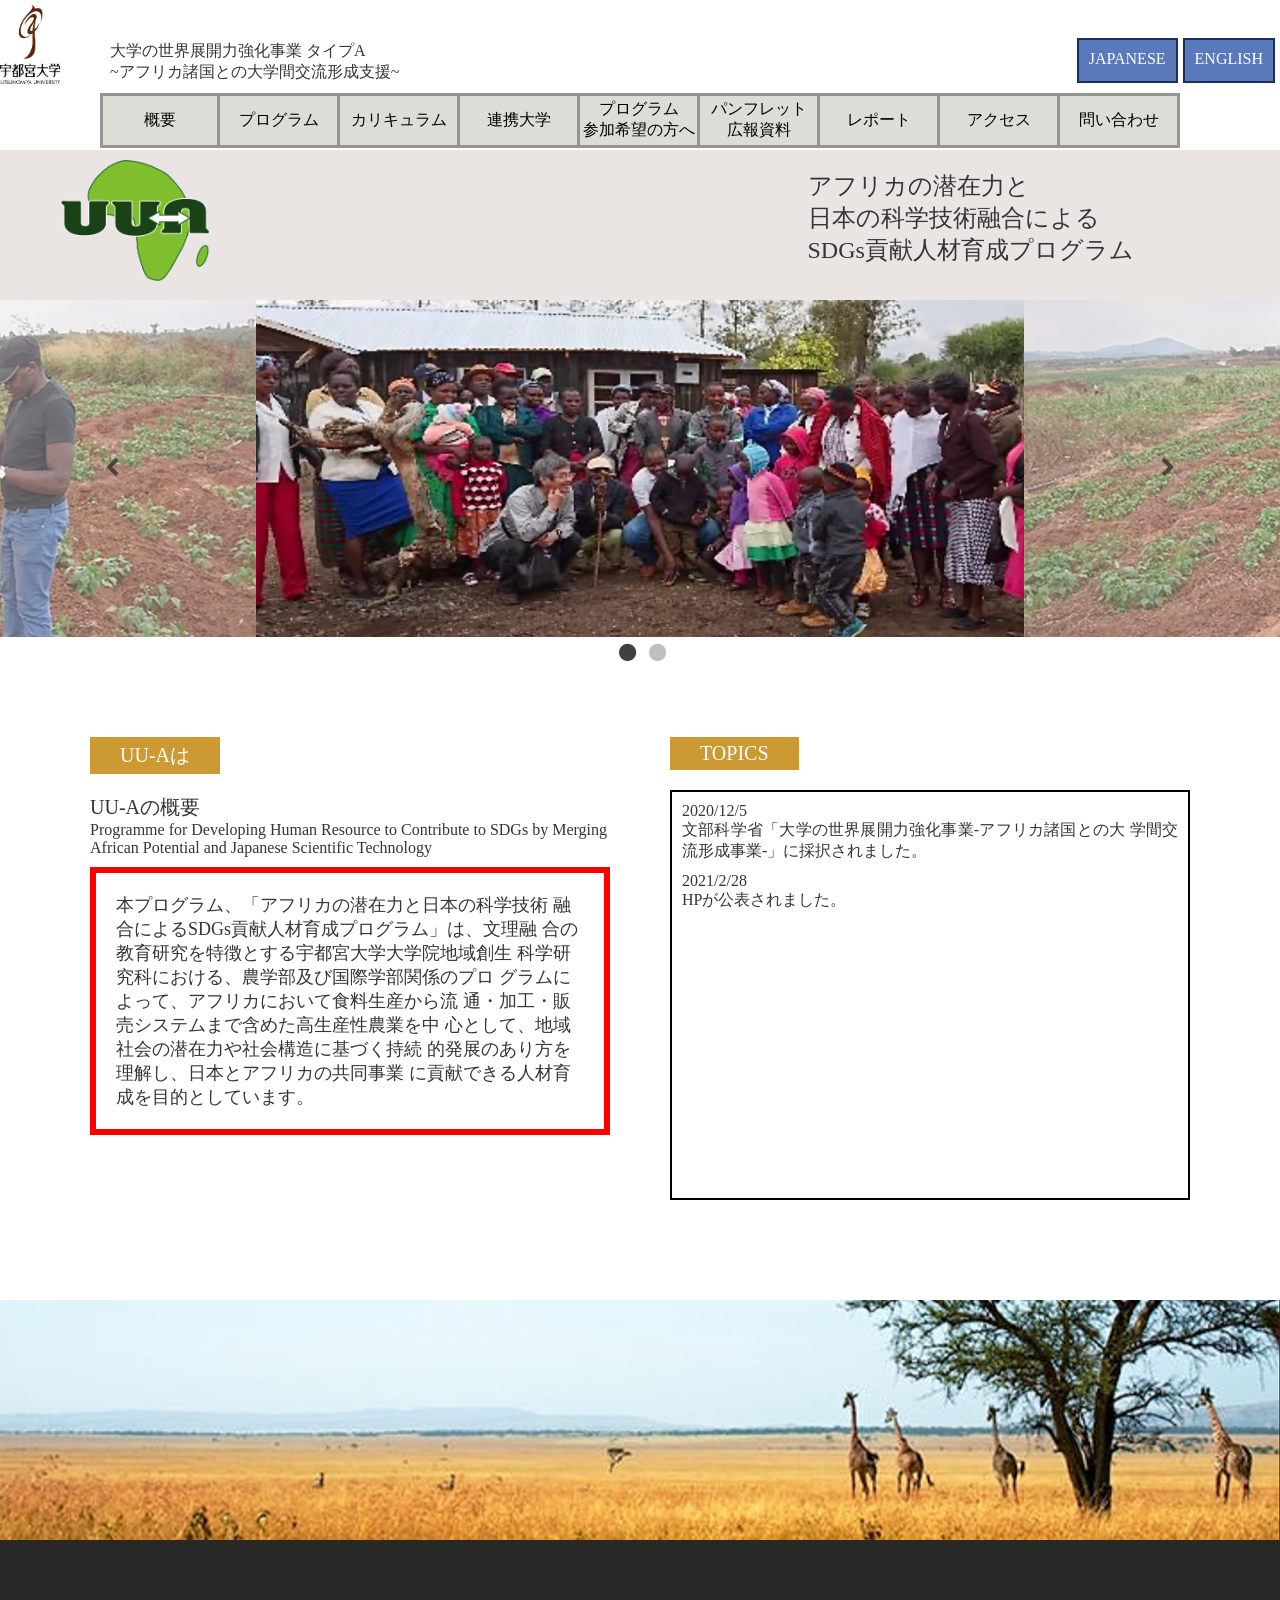
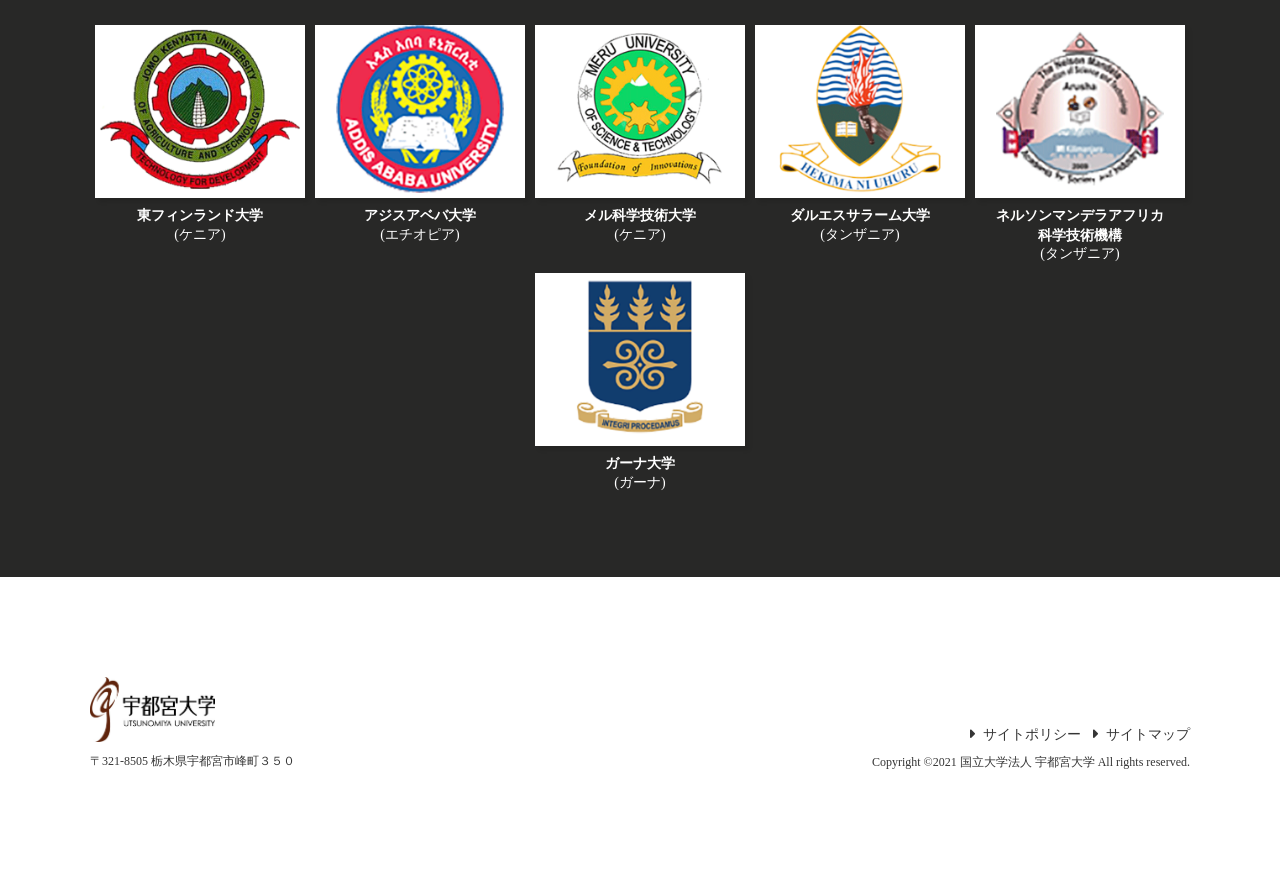
<file: index.html>
<!DOCTYPE html>
<html lang="ja">
  <head>
    <meta charset="UTF-8" />
    <meta name="viewport" content="width=device-width, initial-scale=1.0" />
    <title>宇都宮大学</title>
    <link rel="stylesheet" href="./assets/styles/style.css" />
    <link rel="stylesheet" href="https://maxcdn.bootstrapcdn.com/font-awesome/4.4.0/css/font-awesome.min.css">
    <link href="./assets/js/slick/slick-theme.css" rel="stylesheet" type="text/css">
    <link href="./assets/js/slick/slick.css" rel="stylesheet" type="text/css">
    <script src="//code.jquery.com/jquery-2.2.4.min.js"></script>
    <script src="./assets/js/main.js" defer></script>
  </head>
  <body>
    <header id="header"></header>

    <ul class="slider mypattern">
      <li><img src="./assets/img/slider_img_980x430_1.jpg" class="img-fluid" alt="農業が重要産業で広大な農地"></li>
      <li><img src="./assets/img/slider_img_980x430_2.jpg" class="img-fluid" alt="村人との交流"></li>
    </ul>

    <section id="objective" class="objective c_flex container">
      <div class="objective_left">
        <h2 class="c_title_l">UU-Aは</h2>
        <h3>UU-Aの概要</h3>
        <p>
          Programme for Developing Human Resource to Contribute to SDGs by
          Merging<br />
          African Potential and Japanese Scientific Technology
        </p>
        <div class="objective_text c_border">
          <p>
            本プログラム、「アフリカの潜在力と日本の科学技術
            融合によるSDGs貢献人材育成プログラム」は、文理融
            合の教育研究を特徴とする宇都宮大学大学院地域創生
            科学研究科における、農学部及び国際学部関係のプロ
            グラムによって、アフリカにおいて食料生産から流
            通・加工・販売システムまで含めた高生産性農業を中
            心として、地域社会の潜在力や社会構造に基づく持続
            的発展のあり方を理解し、日本とアフリカの共同事業
            に貢献できる人材育成を目的としています。
          </p>
        </div>
      </div>
      <div class="objective_right">
        <h2 class="c_title_l">TOPICS</h2>
        <ul>
          <li>
            <p>2020/12/5</p>
            <p>
              文部科学省「大学の世界展開力強化事業-アフリカ諸国との大
              学間交流形成事業-」に採択されました。
            </p>
          </li>
          <li>
            <p>2021/2/28</p>
            <p>HPが公表されました。</p>
          </li>
        </ul>
      </div>
    </section>
    <footer id="footer"></footer>
    <!-- slick -->
    <script type="text/javascript" src="./assets/js/slick/slick.min.js"></script>
    <script type="text/javascript" src="./assets/js/slider.js" defer></script>
  </body>
</html>
</file>
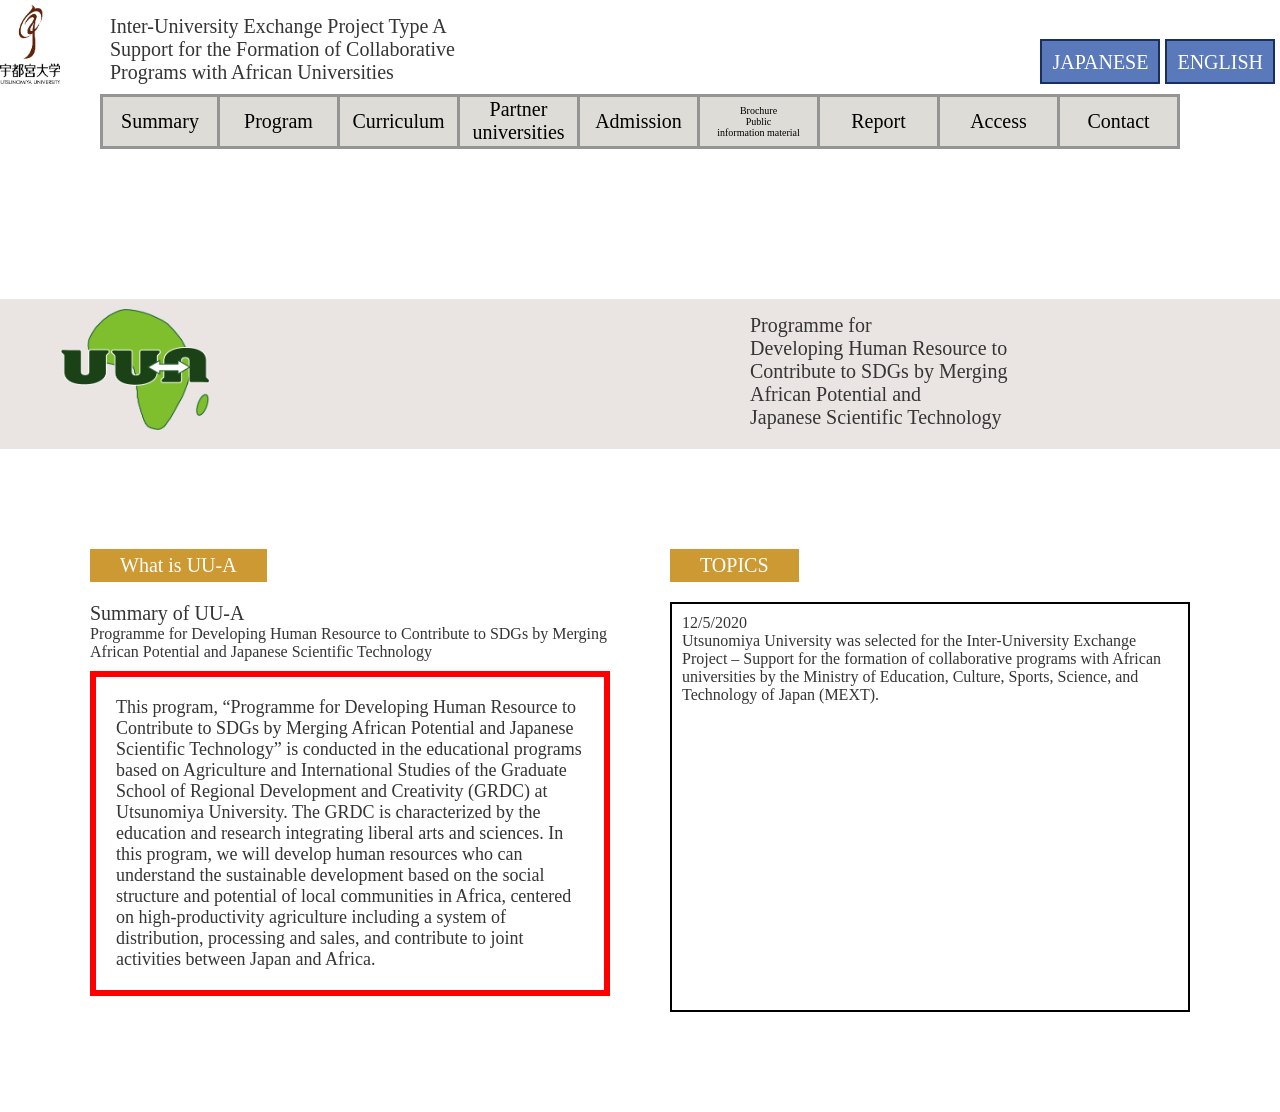
<file: assets/english/index.html>
<!DOCTYPE html>
<html lang="ja">
  <head>
    <meta charset="UTF-8" />
    <meta name="viewport" content="width=device-width, initial-scale=1.0" />
    <title>Utsunomiya-University</title>
    <link rel="stylesheet" href="../styles/style.css" />
    <script src="//code.jquery.com/jquery-2.2.4.min.js"></script>
    <script src="../js/main.js" defer></script>
  </head>
  <body>
    <header id="header"></header>
    <section id="objective" class="objective english c_flex container">
      <div class="objective_left">
        <h2 class="c_title_l">What is UU-A</h2>
        <h3>Summary of UU-A</h3>
        <p>
          Programme for Developing Human Resource to Contribute to SDGs by
          Merging<br />
          African Potential and Japanese Scientific Technology
        </p>
        <div class="objective_text c_border">
          <p>
            This program, “Programme for Developing Human Resource to Contribute
            to SDGs by Merging African Potential and Japanese Scientific
            Technology” is conducted in the educational programs based on
            Agriculture and International Studies of the Graduate School of
            Regional Development and Creativity (GRDC) at Utsunomiya University.
            The GRDC is characterized by the education and research integrating
            liberal arts and sciences. In this program, we will develop human
            resources who can understand the sustainable development based on
            the social structure and potential of local communities in Africa,
            centered on high-productivity agriculture including a system of
            distribution, processing and sales, and contribute to joint
            activities between Japan and Africa.
          </p>
        </div>
      </div>
      <div class="objective_right">
        <h2 class="c_title_l">TOPICS</h2>
        <ul>
          <li>
            <p>12/5/2020</p>
            <p>
              Utsunomiya University was selected for the Inter-University
              Exchange Project – Support for the formation of collaborative
              programs with African universities by the Ministry of Education,
              Culture, Sports, Science, and Technology of Japan (MEXT).
            </p>
          </li>
        </ul>
      </div>
    </section>
  </body>
</html>
</file>
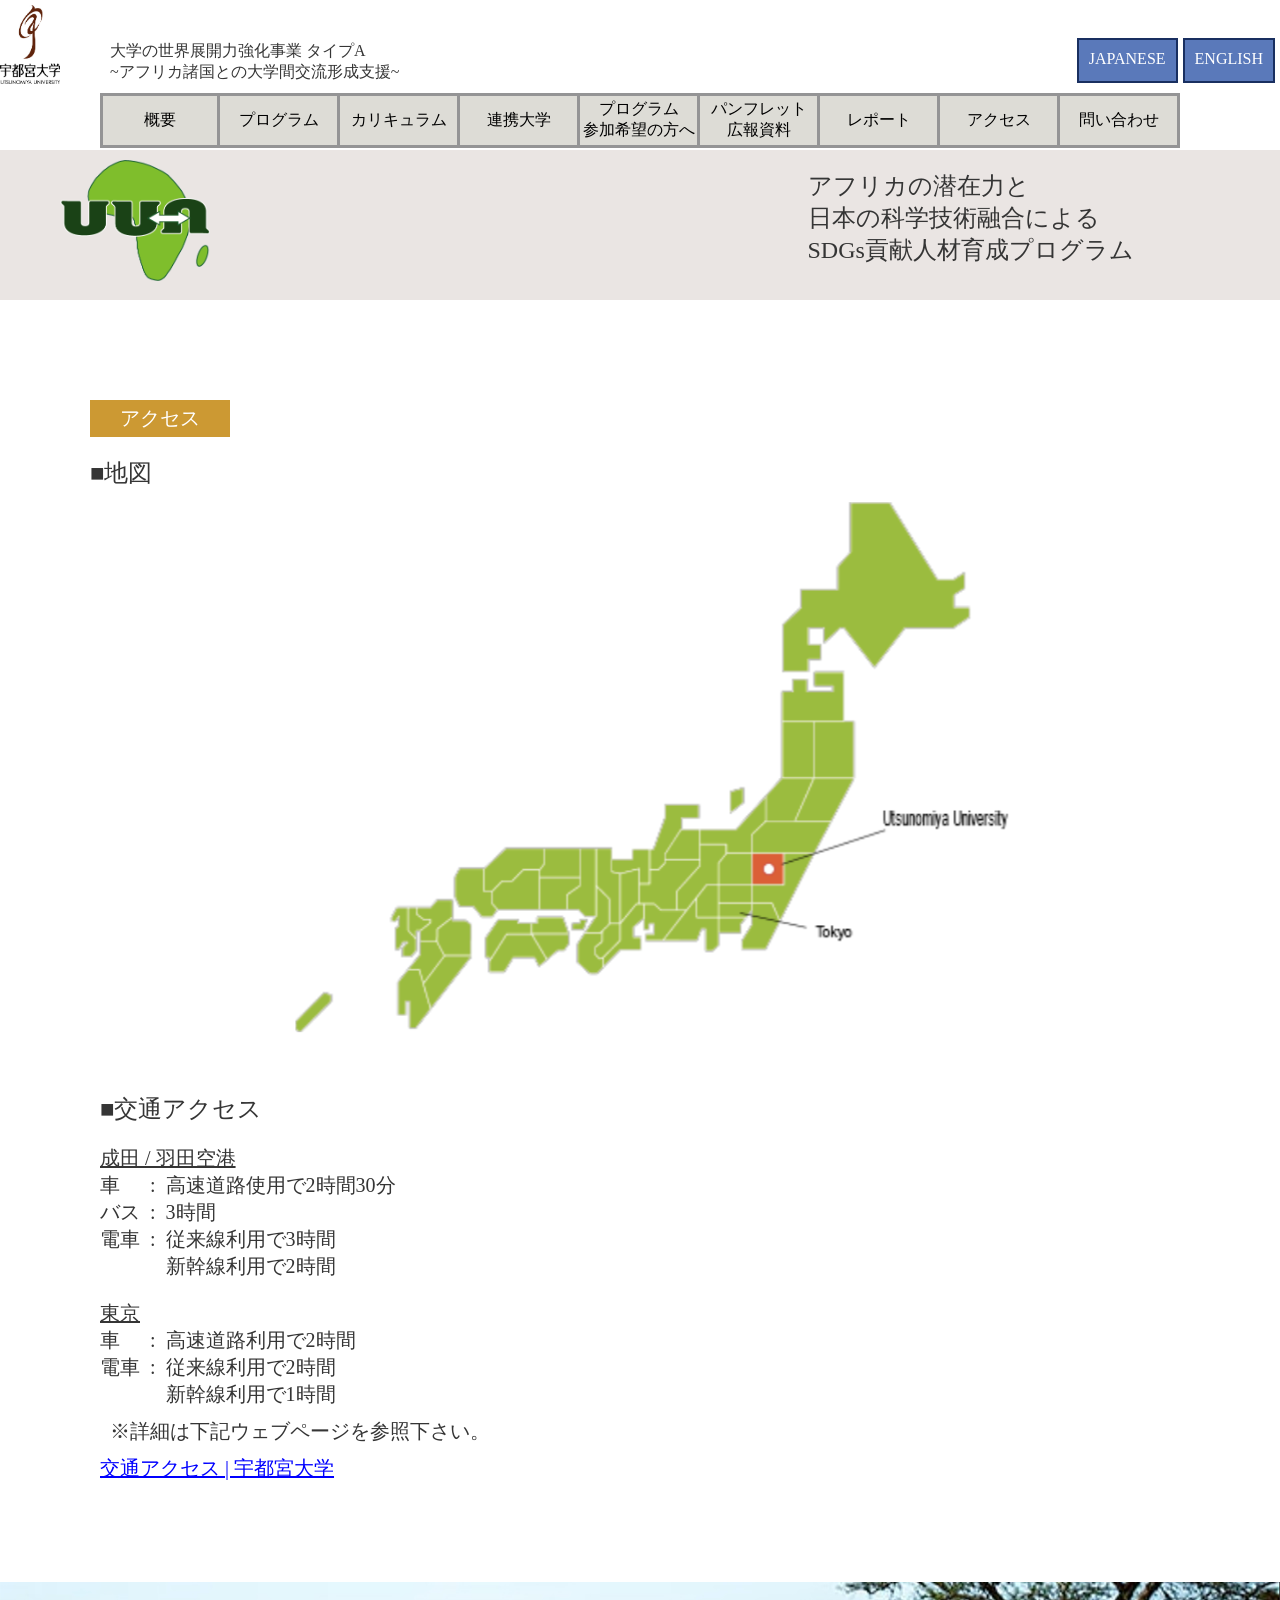
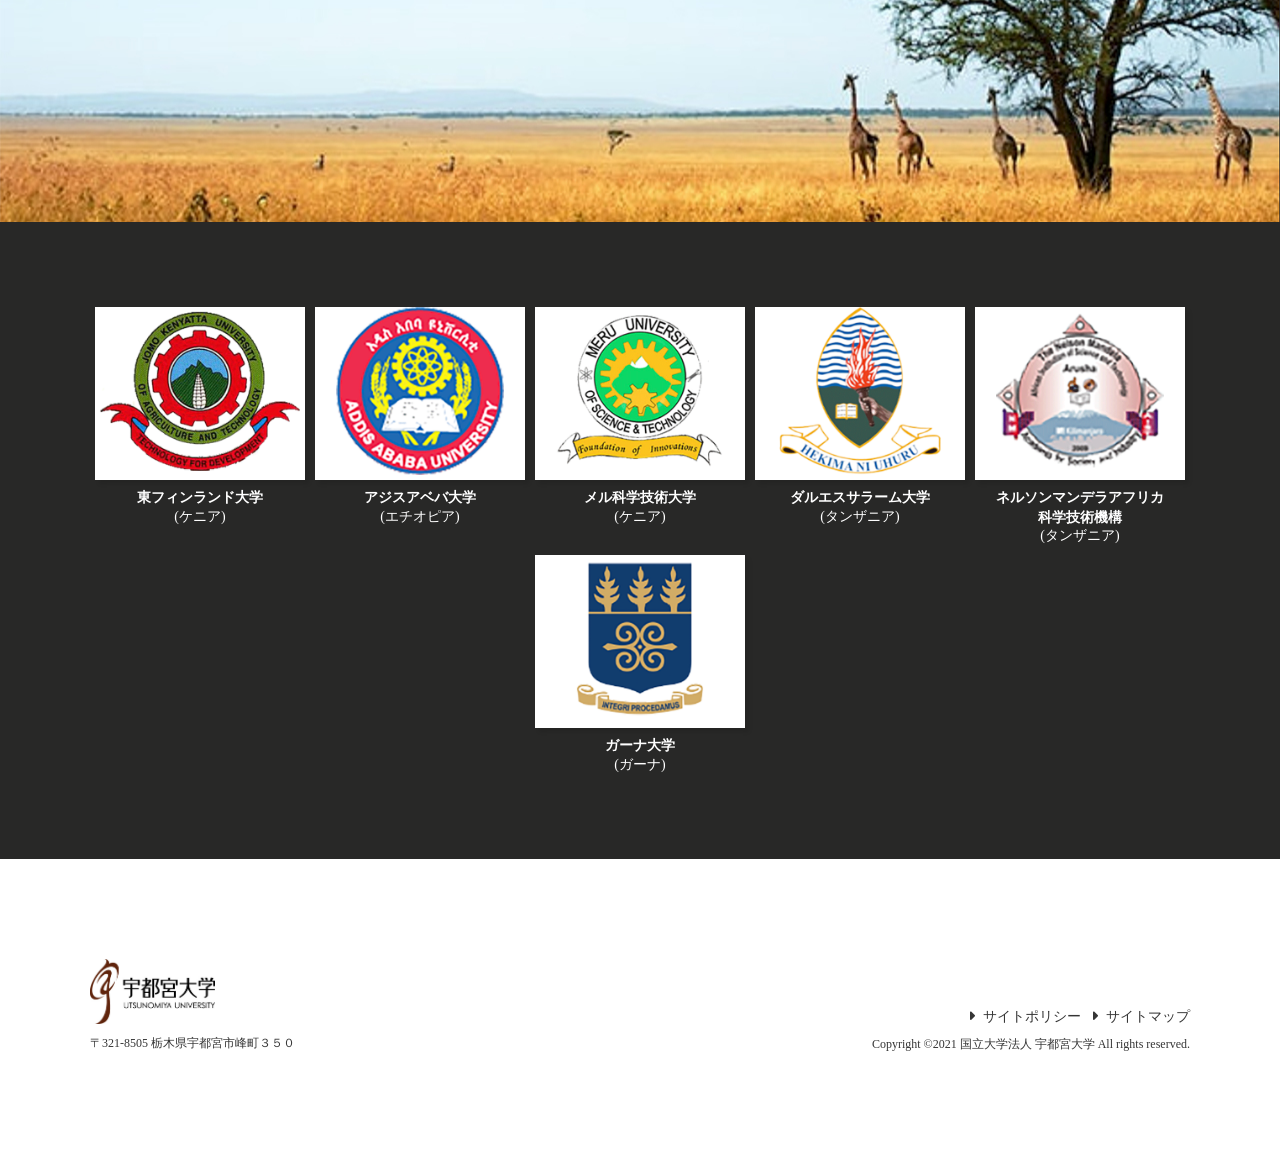
<file: access.html>
<!DOCTYPE html>
<html lang="ja">
  <head>
    <meta charset="UTF-8" />
    <meta name="viewport" content="width=device-width, initial-scale=1.0" />
    <title>宇都宮大学-アクセス</title>
    <link rel="stylesheet" href="./assets/styles/style.css" />
    <link rel="stylesheet" href="https://maxcdn.bootstrapcdn.com/font-awesome/4.4.0/css/font-awesome.min.css">
    <script src="//code.jquery.com/jquery-2.2.4.min.js"></script>
    <script src="./assets/js/main.js" defer></script>
  </head>
  <body>
    <header id="header"></header>
    <section id="access" class="access container">
      <h2 class="c_title_l">アクセス</h2>
      <h3 class="c_title_m">■地図</h3>
      <figure class="access_img">
        <img src="./assets/img/access_map.png" alt="アクセス地図" />
      </figure>
      <div class="access_detail">
        <h3 class="c_title_m">■交通アクセス</h3>
        <h5>成田 / 羽田空港</h5>
        <table class="access_table">
          <tr>
            <td>車</td>
            <td>:</td>
            <td>高速道路使用で2時間30分</td>
          </tr>
          <tr>
            <td>バス</td>
            <td>:</td>
            <td>3時間</td>
          </tr>
          <tr>
            <td>電車</td>
            <td>:</td>
            <td>従来線利用で3時間</td>
          </tr>
          <tr>
            <td></td>
            <td></td>
            <td>新幹線利用で2時間</td>
          </tr>
        </table>
        <h5>東京</h5>
        <table class="access_table">
          <tr>
            <td>車</td>
            <td>:</td>
            <td>高速道路利用で2時間</td>
          </tr>
          <tr>
            <td>電車</td>
            <td>:</td>
            <td>従来線利用で2時間</td>
          </tr>
          <tr>
            <td></td>
            <td></td>
            <td>新幹線利用で1時間</td>
          </tr>
        </table>
        <p>※詳細は下記ウェブページを参照下さい。</p>
        <a href="https://www.utsunomiya-u.ac.jp/outline/map/access.php"
          >交通アクセス | 宇都宮大学</a
        >
      </div>
    </section>
    <footer id="footer"></footer>
  </body>
</html>
</file>
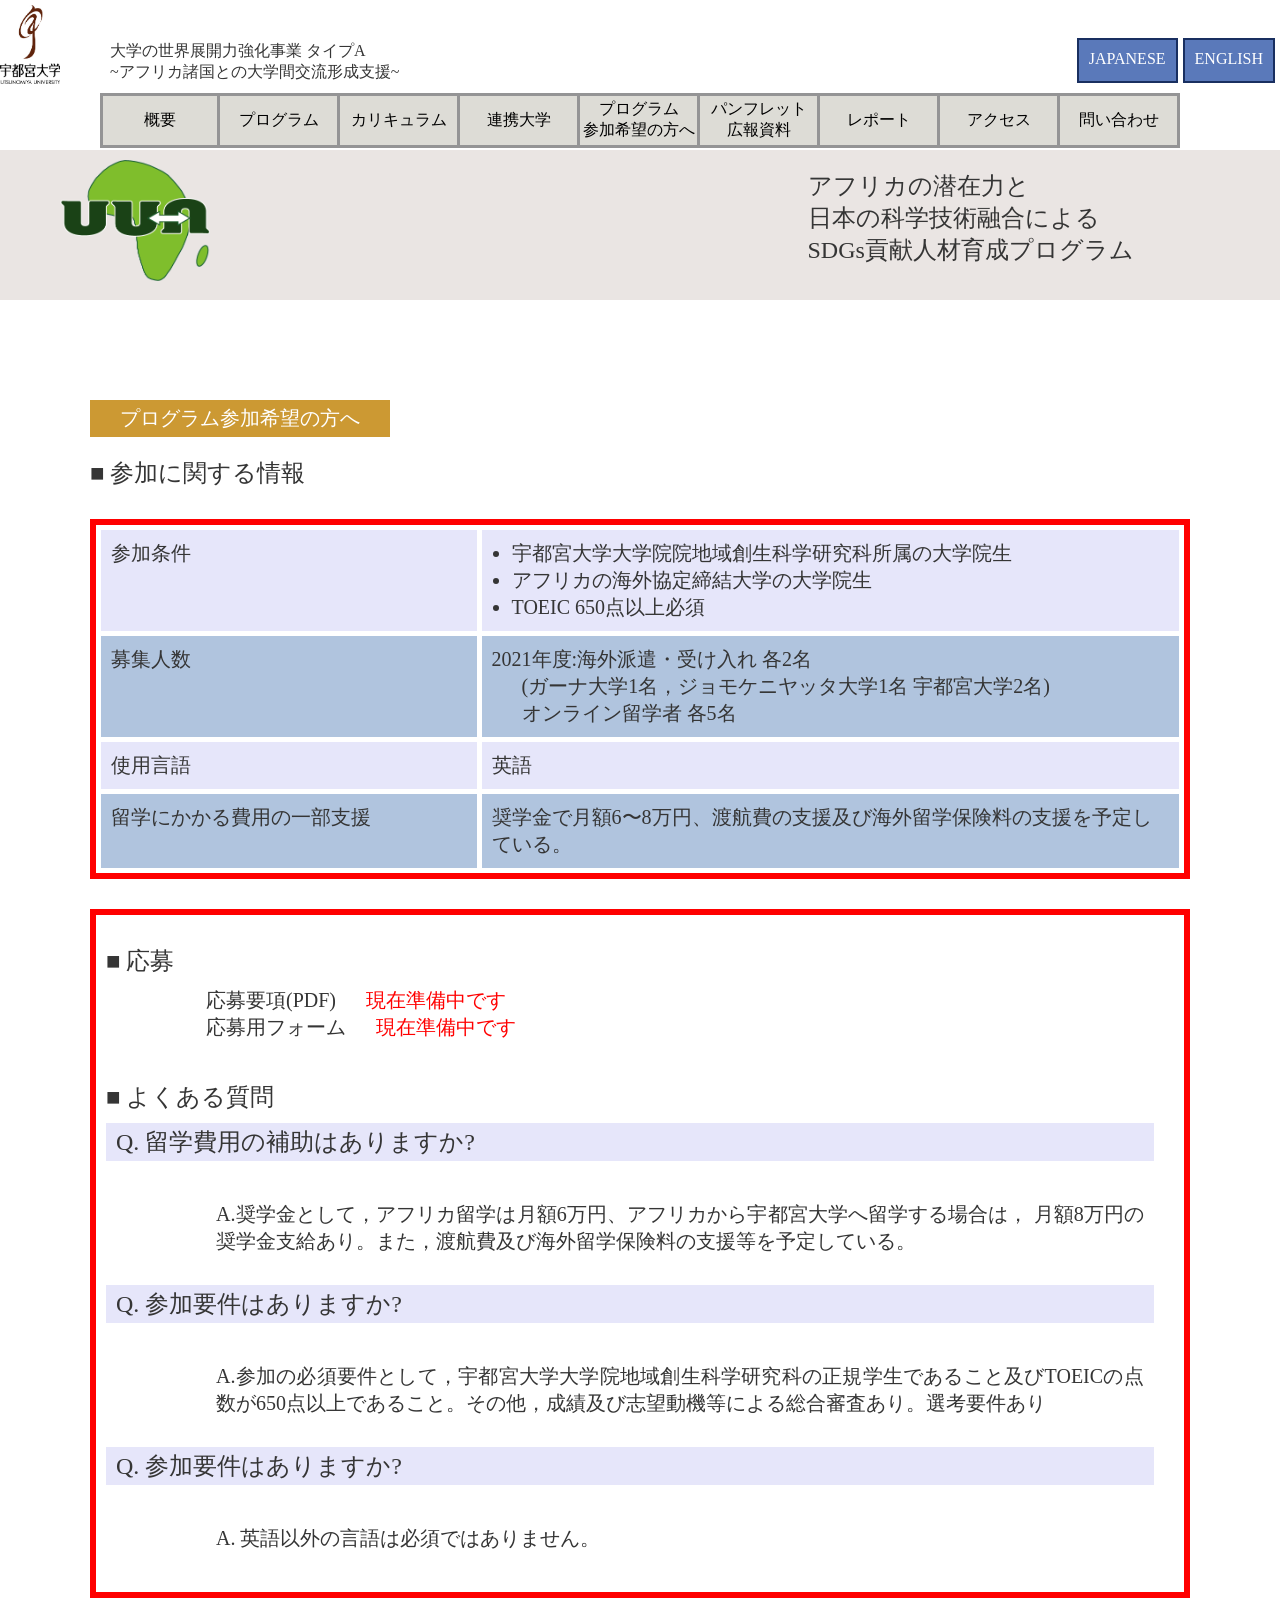
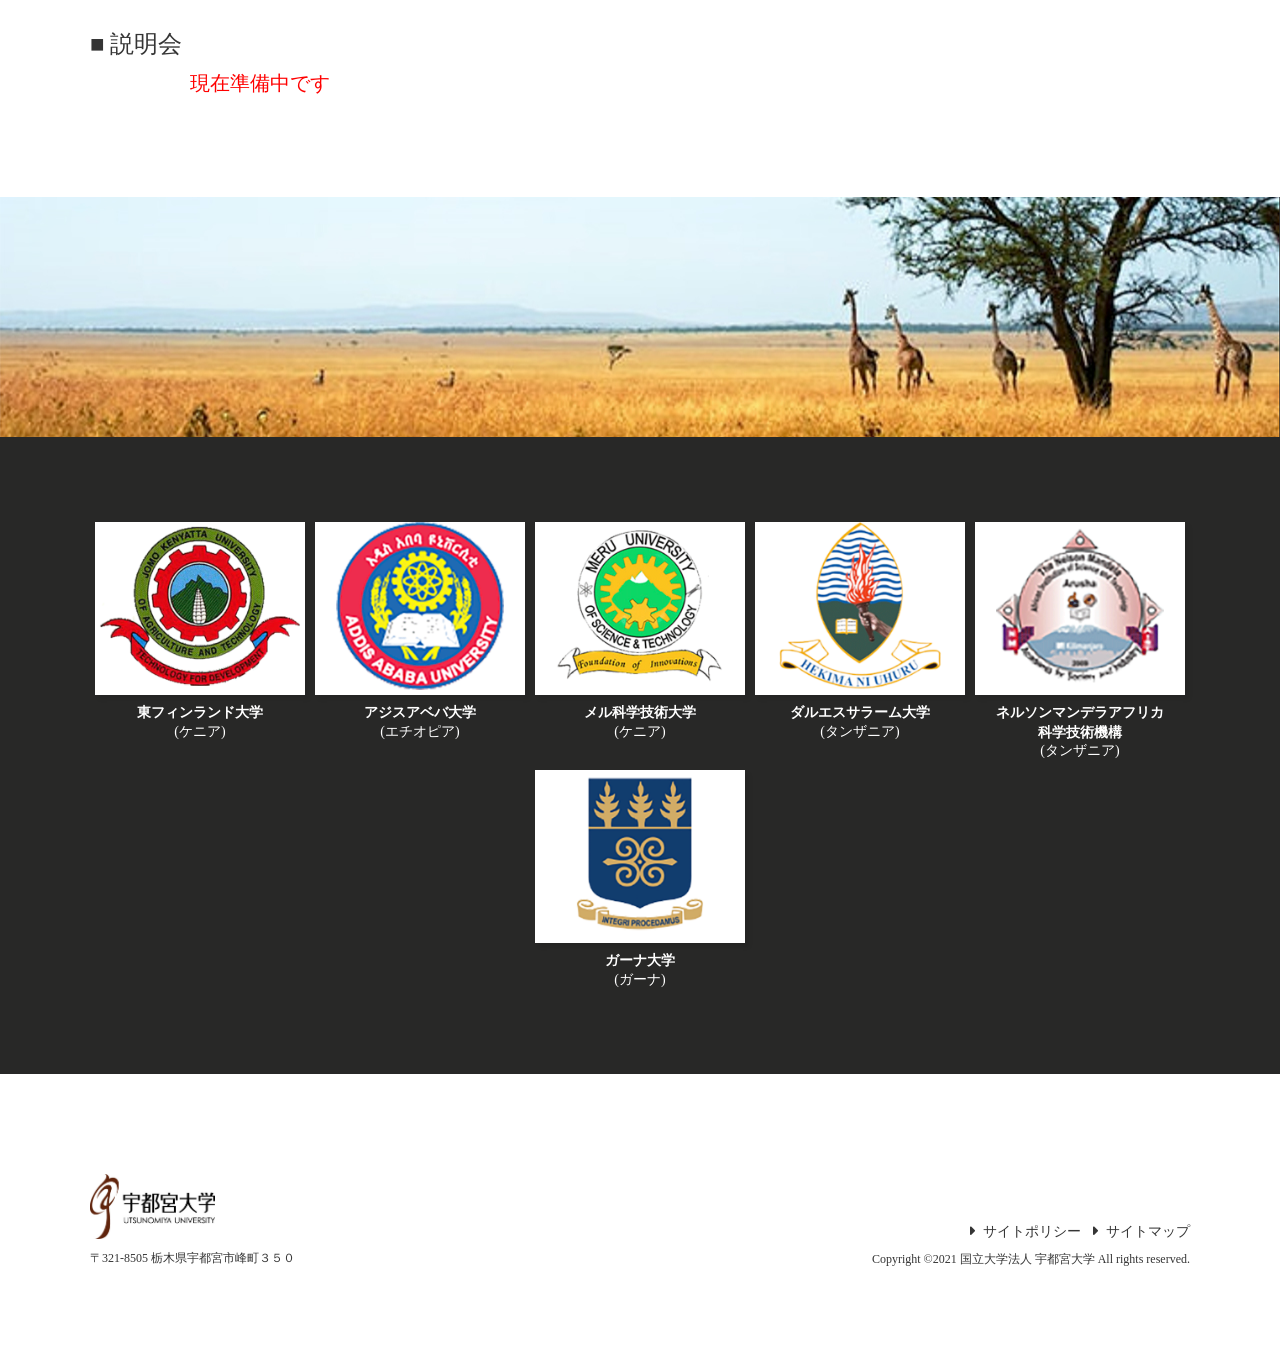
<file: admission.html>
<!DOCTYPE html>
<html lang="ja">
  <head>
    <meta charset="UTF-8" />
    <meta name="viewport" content="width=device-width, initial-scale=1.0" />
    <title>宇都宮大学-プログラム参加希望の方へ</title>
    <link rel="stylesheet" href="./assets/styles/style.css" />
    <link rel="stylesheet" href="https://maxcdn.bootstrapcdn.com/font-awesome/4.4.0/css/font-awesome.min.css">
    <script src="//code.jquery.com/jquery-2.2.4.min.js"></script>
    <script src="./assets/js/main.js" defer></script>
  </head>
  <body>
    <header id="header"></header>
    <section id="admission" class="admission container">
      <h2 class="c_title_l">プログラム参加希望の方へ</h2>
      <h3 class="c_title_m">■ 参加に関する情報</h3>
      <div class="admission_item">
        <table class="admission_item_table c_border">
          <tr>
            <td>参加条件</td>
            <td>
              <ul>
                <li class="admission_item_table_list">
                  宇都宮大学大学院院地域創生科学研究科所属の大学院生
                </li>
                <li class="admission_item_table_list">
                  アフリカの海外協定締結大学の大学院生
                </li>
                <li class="admission_item_table_list">TOEIC 650点以上必須</li>
              </ul>
            </td>
          </tr>
          <tr>
            <td>募集人数</td>
            <td class="admission_item_text">
              <p>2021年度:海外派遣・受け入れ 各2名</p>
              <p>(ガーナ大学1名，ジョモケニヤッタ大学1名 宇都宮大学2名)</p>
              <p>オンライン留学者 各5名</p>
            </td>
          </tr>
          <tr>
            <td>使用言語</td>
            <td>英語</td>
          </tr>
          <tr>
            <td>留学にかかる費用の一部支援</td>
            <td>
              奨学金で月額6〜8万円、渡航費の支援及び海外留学保険料の支援を予定している。
            </td>
          </tr>
        </table>
      </div>
      <div class="admission_item c_border">
        <div class="admission_application">
          <h3 class="c_title_m">■ 応募</h3>
          <div class="admission_application_text">
            <p>応募要項(PDF)<span>現在準備中です</span></p>
            <p>応募用フォーム<span>現在準備中です</span></p>
          </div>
        </div>
        <div class="admission_faq">
          <h3 class="c_title_m">■ よくある質問</h3>
          <ul>
            <li>
              <p class="c_title_s01">Q. 留学費用の補助はありますか?</p>
              <p class="admission_faq_ans">
                A.奨学金として，アフリカ留学は月額6万円、アフリカから宇都宮大学へ留学する場合は，
                月額8万円の奨学金支給あり。また，渡航費及び海外留学保険料の支援等を予定している。
              </p>
            </li>
            <li>
              <p class="c_title_s01">Q. 参加要件はありますか?</p>
              <p class="admission_faq_ans">
                A.参加の必須要件として，宇都宮大学大学院地域創生科学研究科の正規学生であること及びTOEICの点数が650点以上であること。その他，成績及び志望動機等による総合審査あり。選考要件あり
              </p>
            </li>
            <li>
              <p class="c_title_s01">Q. 参加要件はありますか?</p>
              <p class="admission_faq_ans">
                A. 英語以外の言語は必須ではありません。
              </p>
            </li>
          </ul>
        </div>
      </div>
      <div class="admission_description">
        <h3 class="c_title_m">■ 説明会</h3>
        <p>現在準備中です</p>
      </div>
    </section>
    <footer id="footer"></footer>
  </body>
</html>
</file>
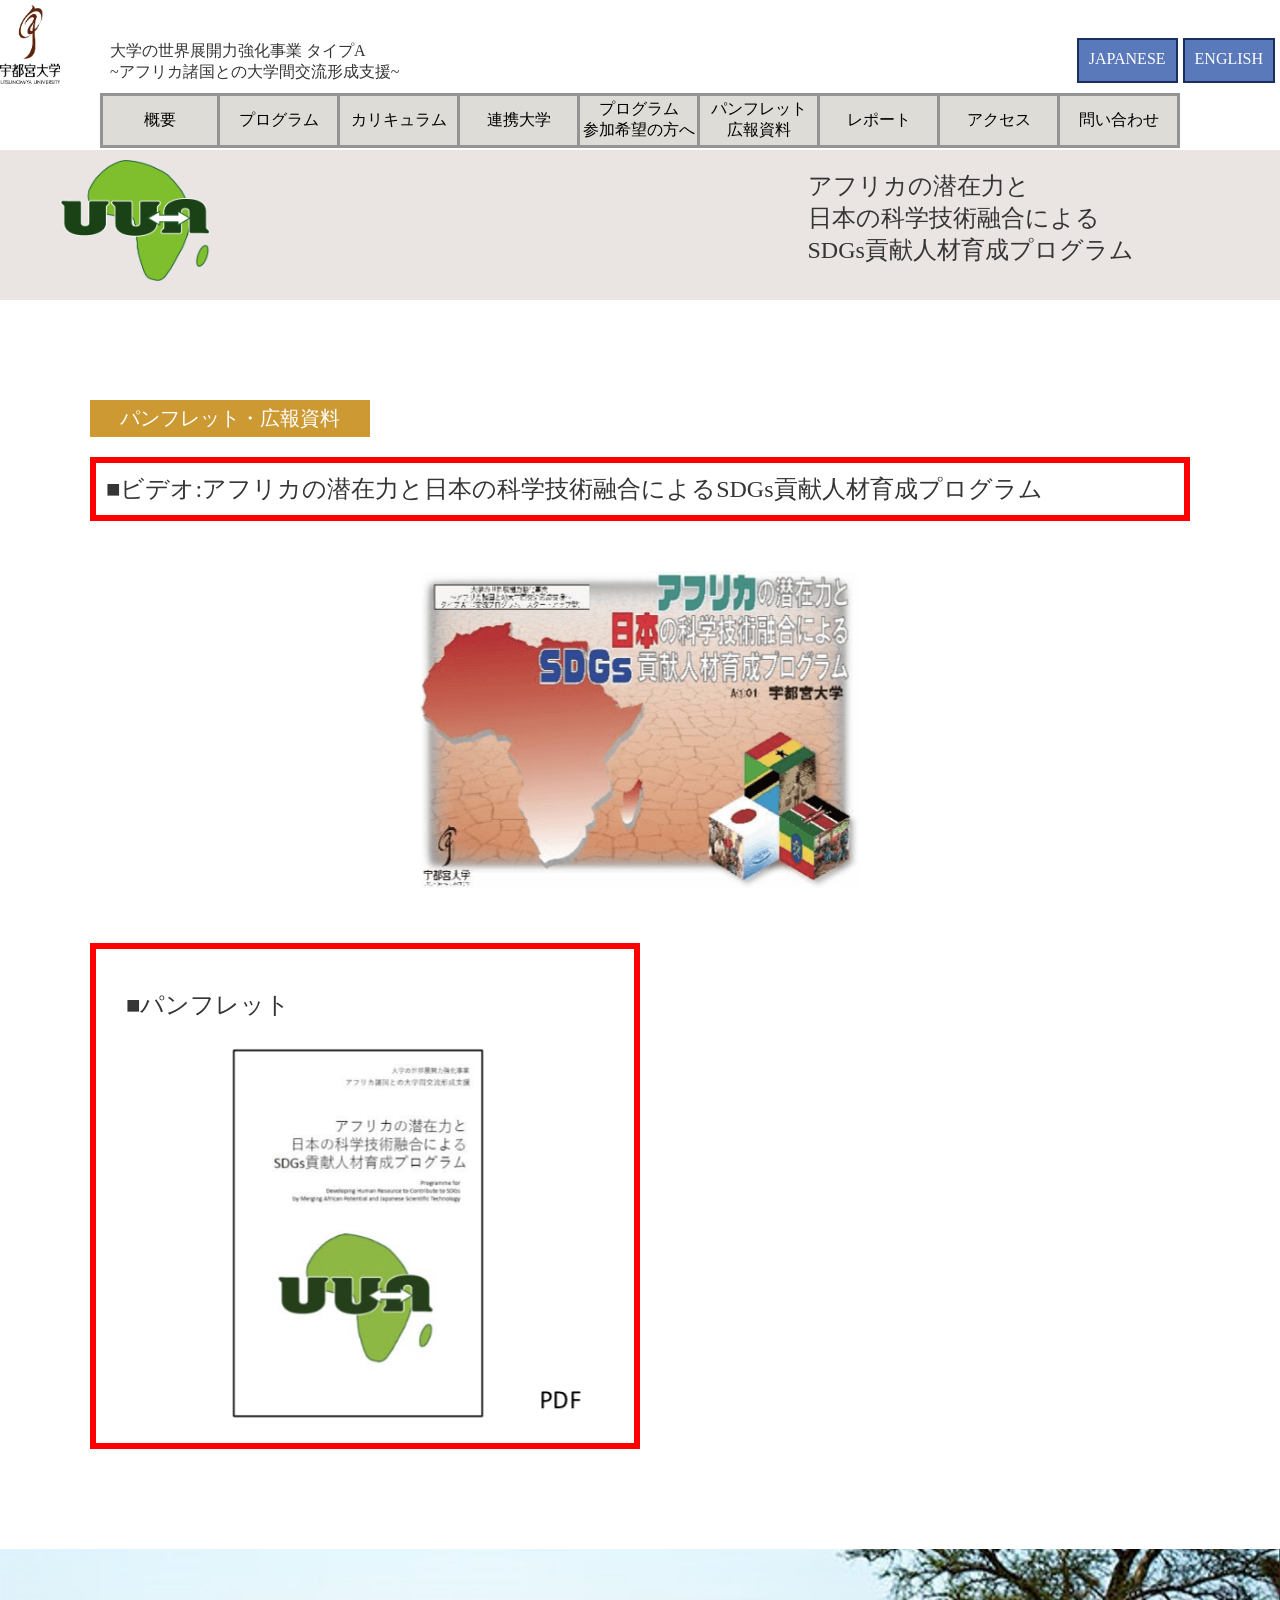
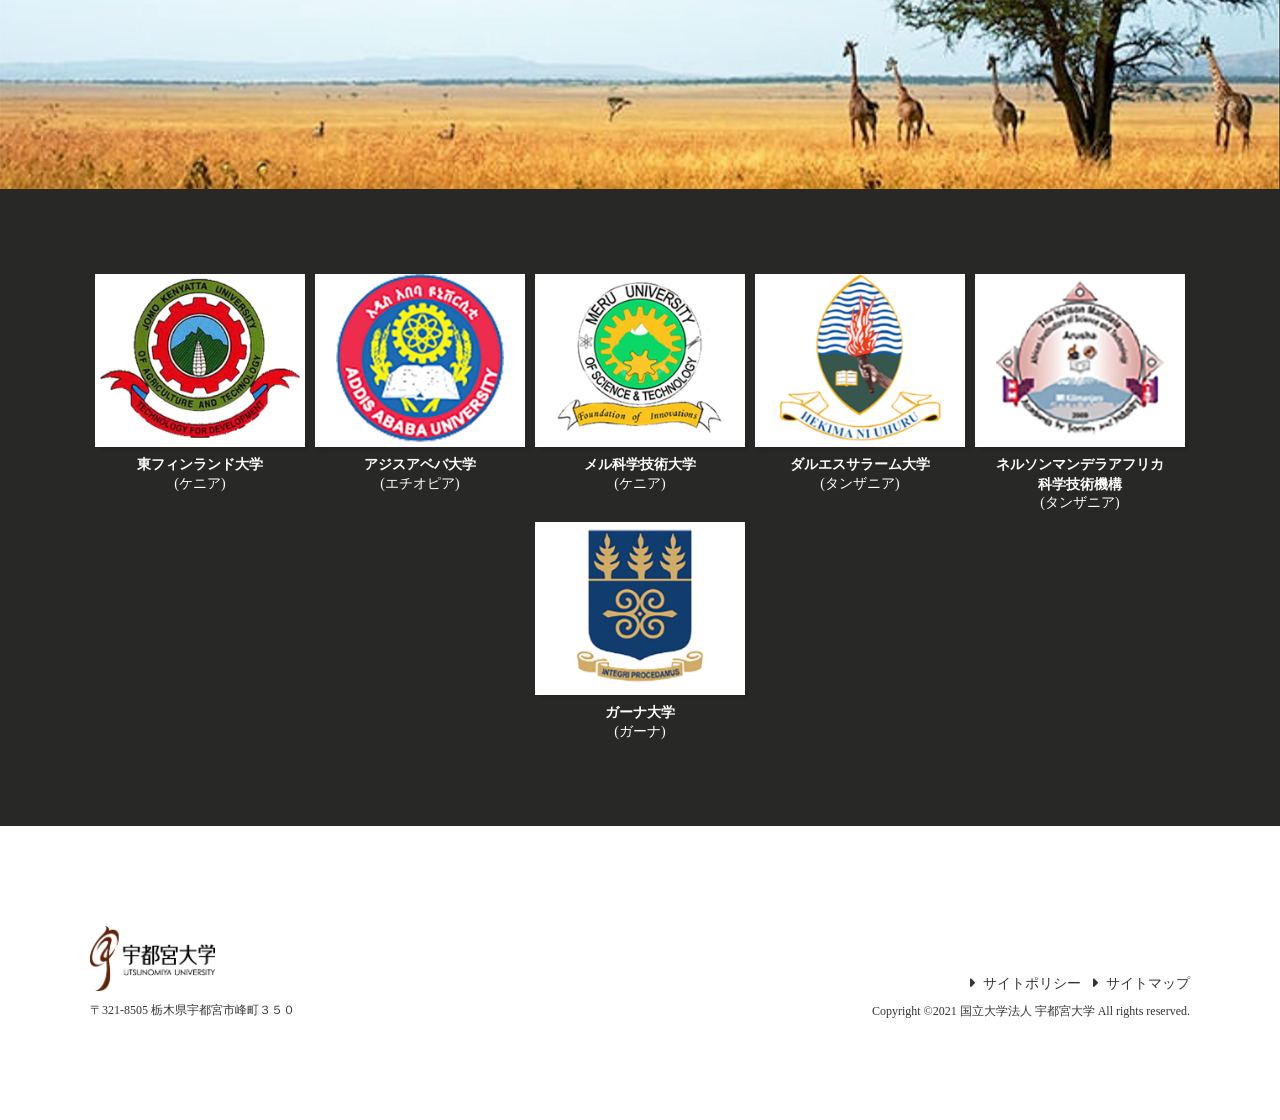
<file: brochure.html>
<!DOCTYPE html>
<html lang="ja">
  <head>
    <meta charset="UTF-8" />
    <meta name="viewport" content="width=device-width, initial-scale=1.0" />
    <title>宇都宮大学-パンフレット</title>
    <link rel="stylesheet" href="./assets/styles/style.css" />
    <link rel="stylesheet" href="https://maxcdn.bootstrapcdn.com/font-awesome/4.4.0/css/font-awesome.min.css">
    <script src="//code.jquery.com/jquery-2.2.4.min.js"></script>
    <script src="./assets/js/main.js" defer></script>
  </head>
  <body>
    <header id="header"></header>
    <section id="brochure" class="brochure container">
      <h2 class="c_title_l">パンフレット・広報資料</h2>
      <h3 class="c_title_m c_border">
        ■ビデオ:アフリカの潜在力と日本の科学技術融合によるSDGs貢献人材育成プログラム
      </h3>
      <figure class="brochure_img">
        <img src="./assets/img/pamph01.png" alt="パンフレット画像" />
      </figure>
      <figure class="brochure_pdf c_border">
        <h3 class="c_title_m">■パンフレット</h3>
        <img src="./assets/img/pamph02.png" alt="パンフレットPDF" />
      </figure>
    </section>
    <footer id="footer"></footer>
  </body>
</html>
</file>
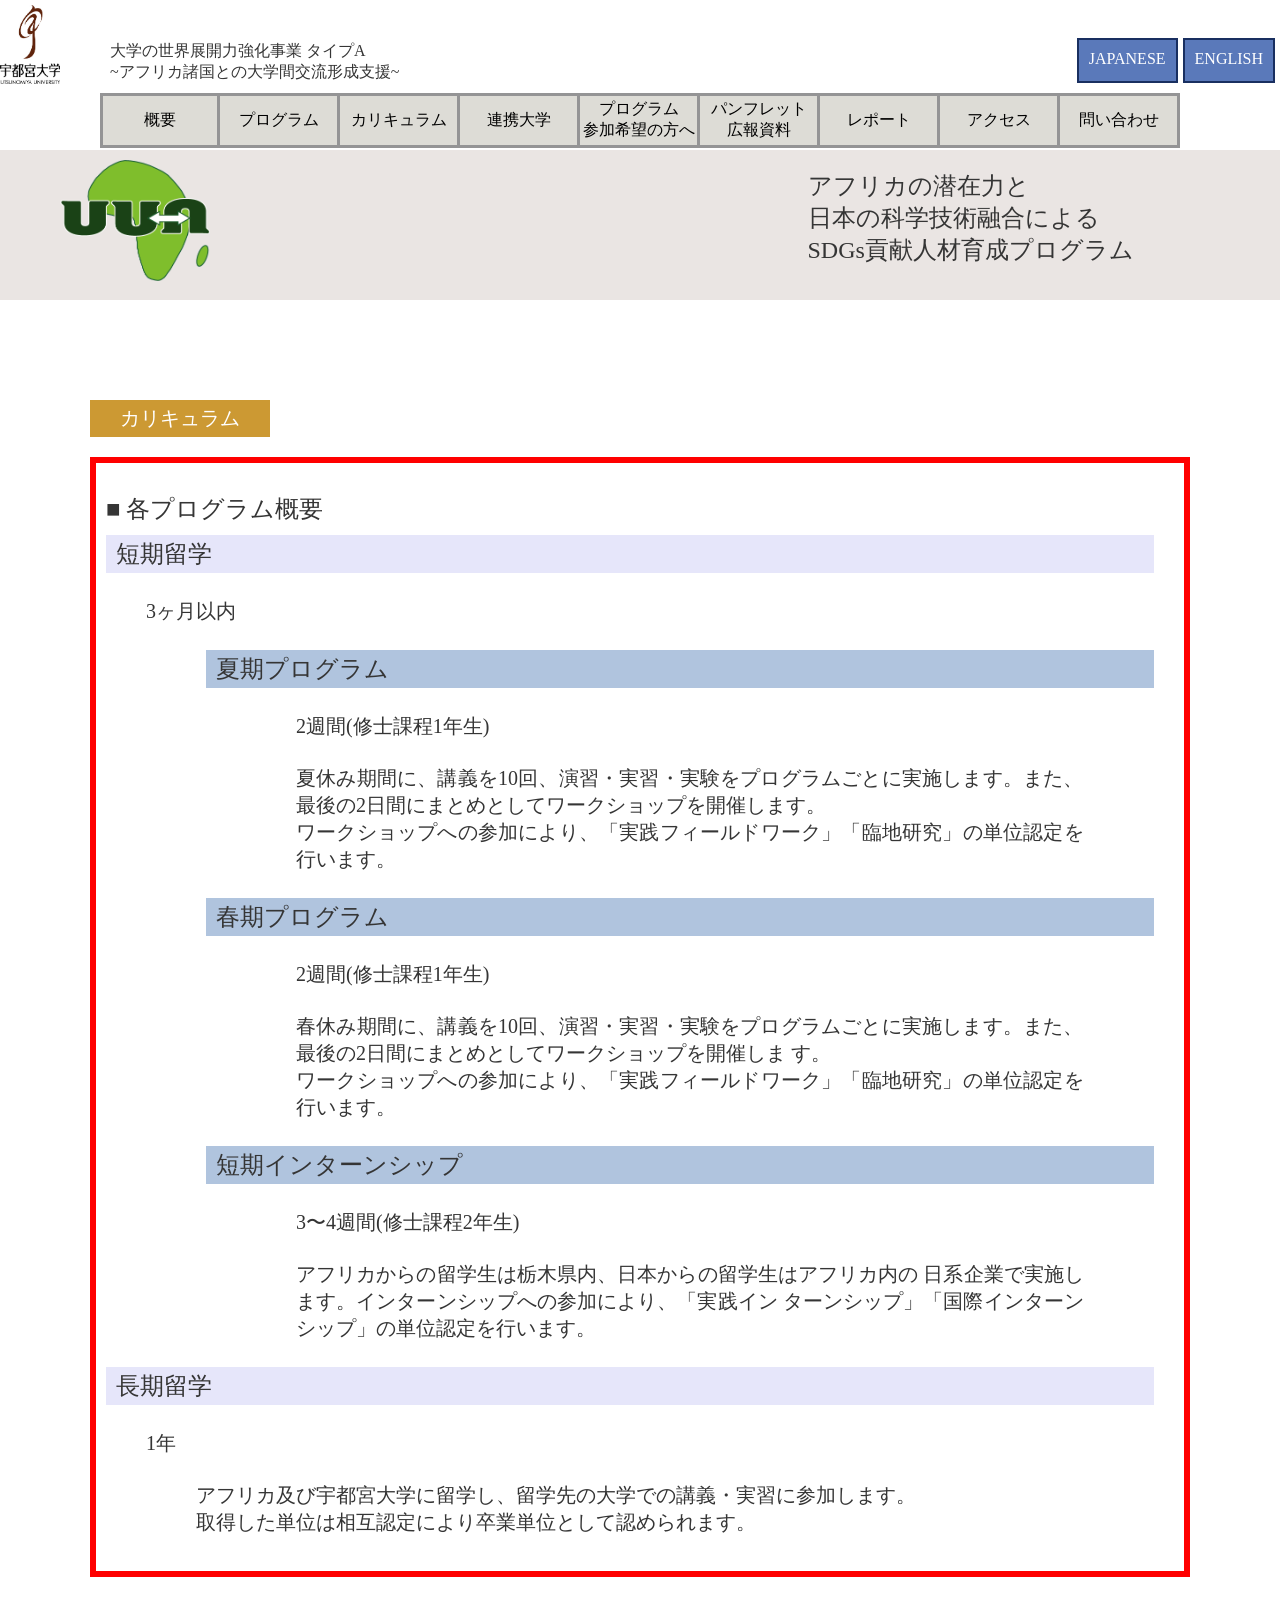
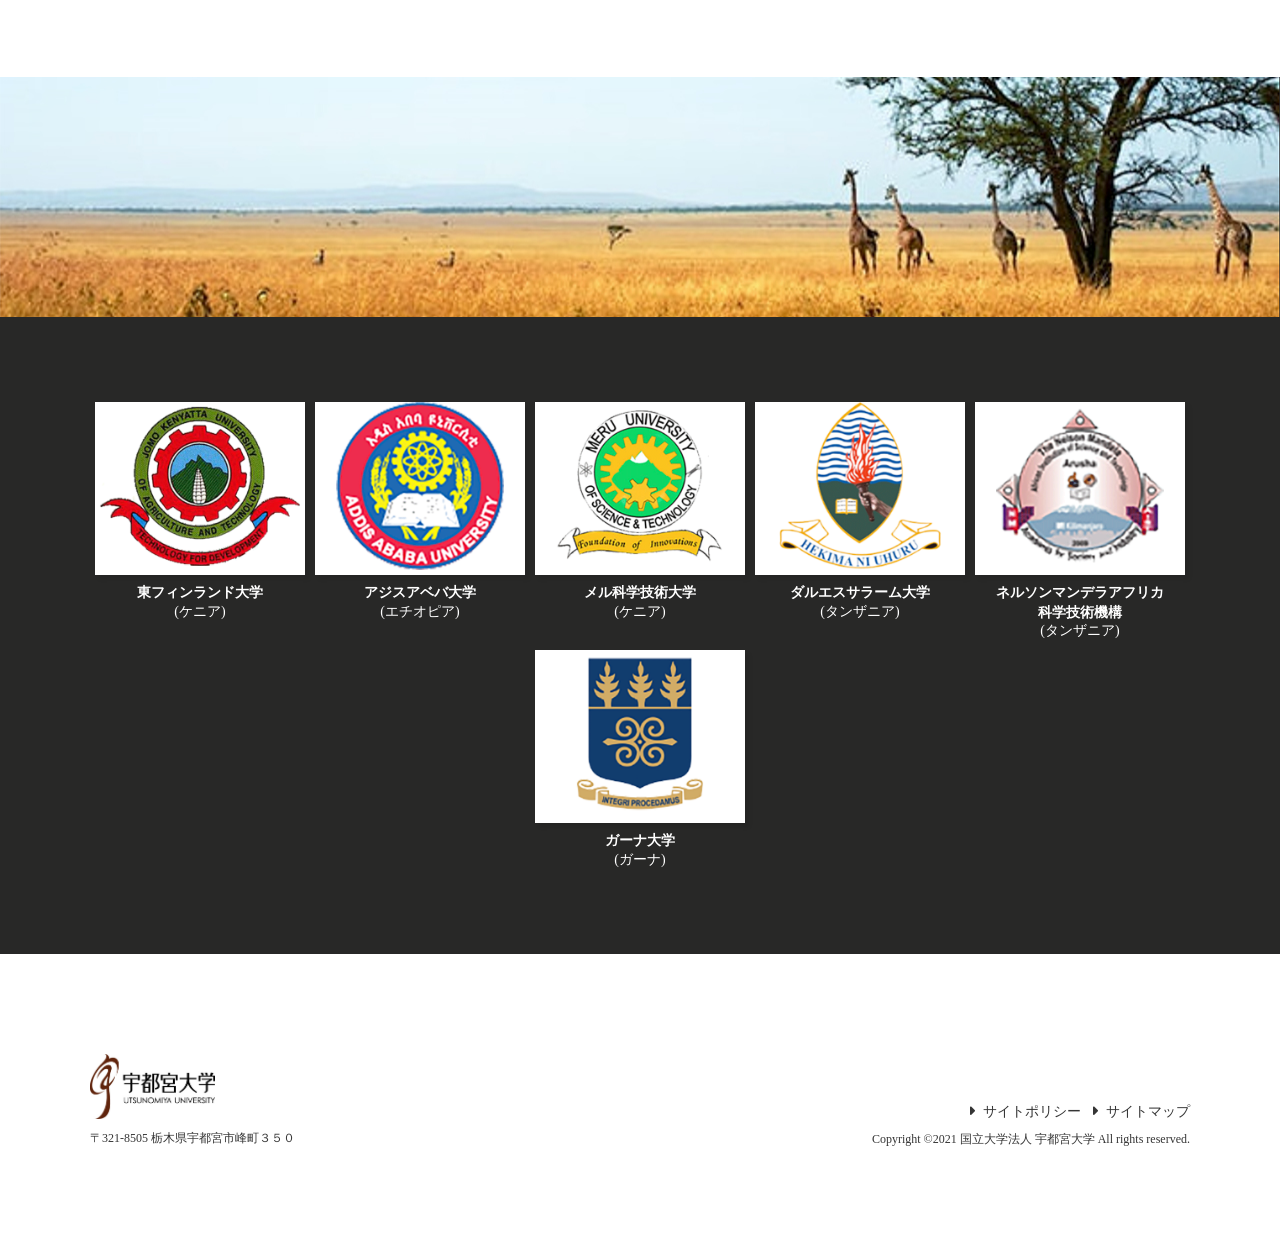
<file: curriculum.html>
<!DOCTYPE html>
<html lang="ja">
  <head>
    <meta charset="UTF-8" />
    <meta name="viewport" content="width=device-width, initial-scale=1.0" />
    <title>宇都宮大学-カリキュラム</title>
    <link rel="stylesheet" href="./assets/styles/style.css" />
    <link rel="stylesheet" href="https://maxcdn.bootstrapcdn.com/font-awesome/4.4.0/css/font-awesome.min.css">
    <script src="//code.jquery.com/jquery-2.2.4.min.js"></script>
    <script src="./assets/js/main.js" defer></script>
  </head>
  <body>
    <header id="header"></header>
    <section id="curriculum" class="curriculum container">
      <h2 class="c_title_l">カリキュラム</h2>
      <div class="curriculum_wrapper c_border">
        <h3 class="c_title_m">■ 各プログラム概要</h3>
        <h4 class="c_title_s01">短期留学</h4>
        <p>3ヶ月以内</p>
        <ul>
          <li>
            <h5 class="c_title_s02">夏期プログラム</h5>
            <div class="curriculum_text">
              <p>2週間(修士課程1年生)</p>
              <p>
                夏休み期間に、講義を10回、演習・実習・実験をプログラムごとに実施します。また、最後の2日間にまとめとしてワークショップを開催します。<br />ワークショップへの参加により、「実践フィールドワーク」「臨地研究」の単位認定を行います。
              </p>
            </div>
          </li>
          <li>
            <h5 class="c_title_s02">春期プログラム</h5>
            <div class="curriculum_text">
              <p>2週間(修士課程1年生)</p>
              <p>
                春休み期間に、講義を10回、演習・実習・実験をプログラムごとに実施します。また、最後の2日間にまとめとしてワークショップを開催しま
                す。<br />ワークショップへの参加により、「実践フィールドワーク」「臨地研究」の単位認定を行います。
              </p>
            </div>
          </li>
          <li>
            <h5 class="c_title_s02">短期インターンシップ</h5>
            <div class="curriculum_text">
              <p>3〜4週間(修士課程2年生)</p>
              <p>
                アフリカからの留学生は栃木県内、日本からの留学生はアフリカ内の
                日系企業で実施します。インターンシップへの参加により、「実践イン
                ターンシップ」「国際インターンシップ」の単位認定を行います。
              </p>
            </div>
          </li>
        </ul>
        <h4 class="c_title_s01">長期留学</h4>
        <p>1年</p>
        <p class="curriculum_text">
          アフリカ及び宇都宮大学に留学し、留学先の大学での講義・実習に参加します。<br />取得した単位は相互認定により卒業単位として認められます。
        </p>
      </div>
    </section>
    <footer id="footer"></footer>
  </body>
</html>
</file>
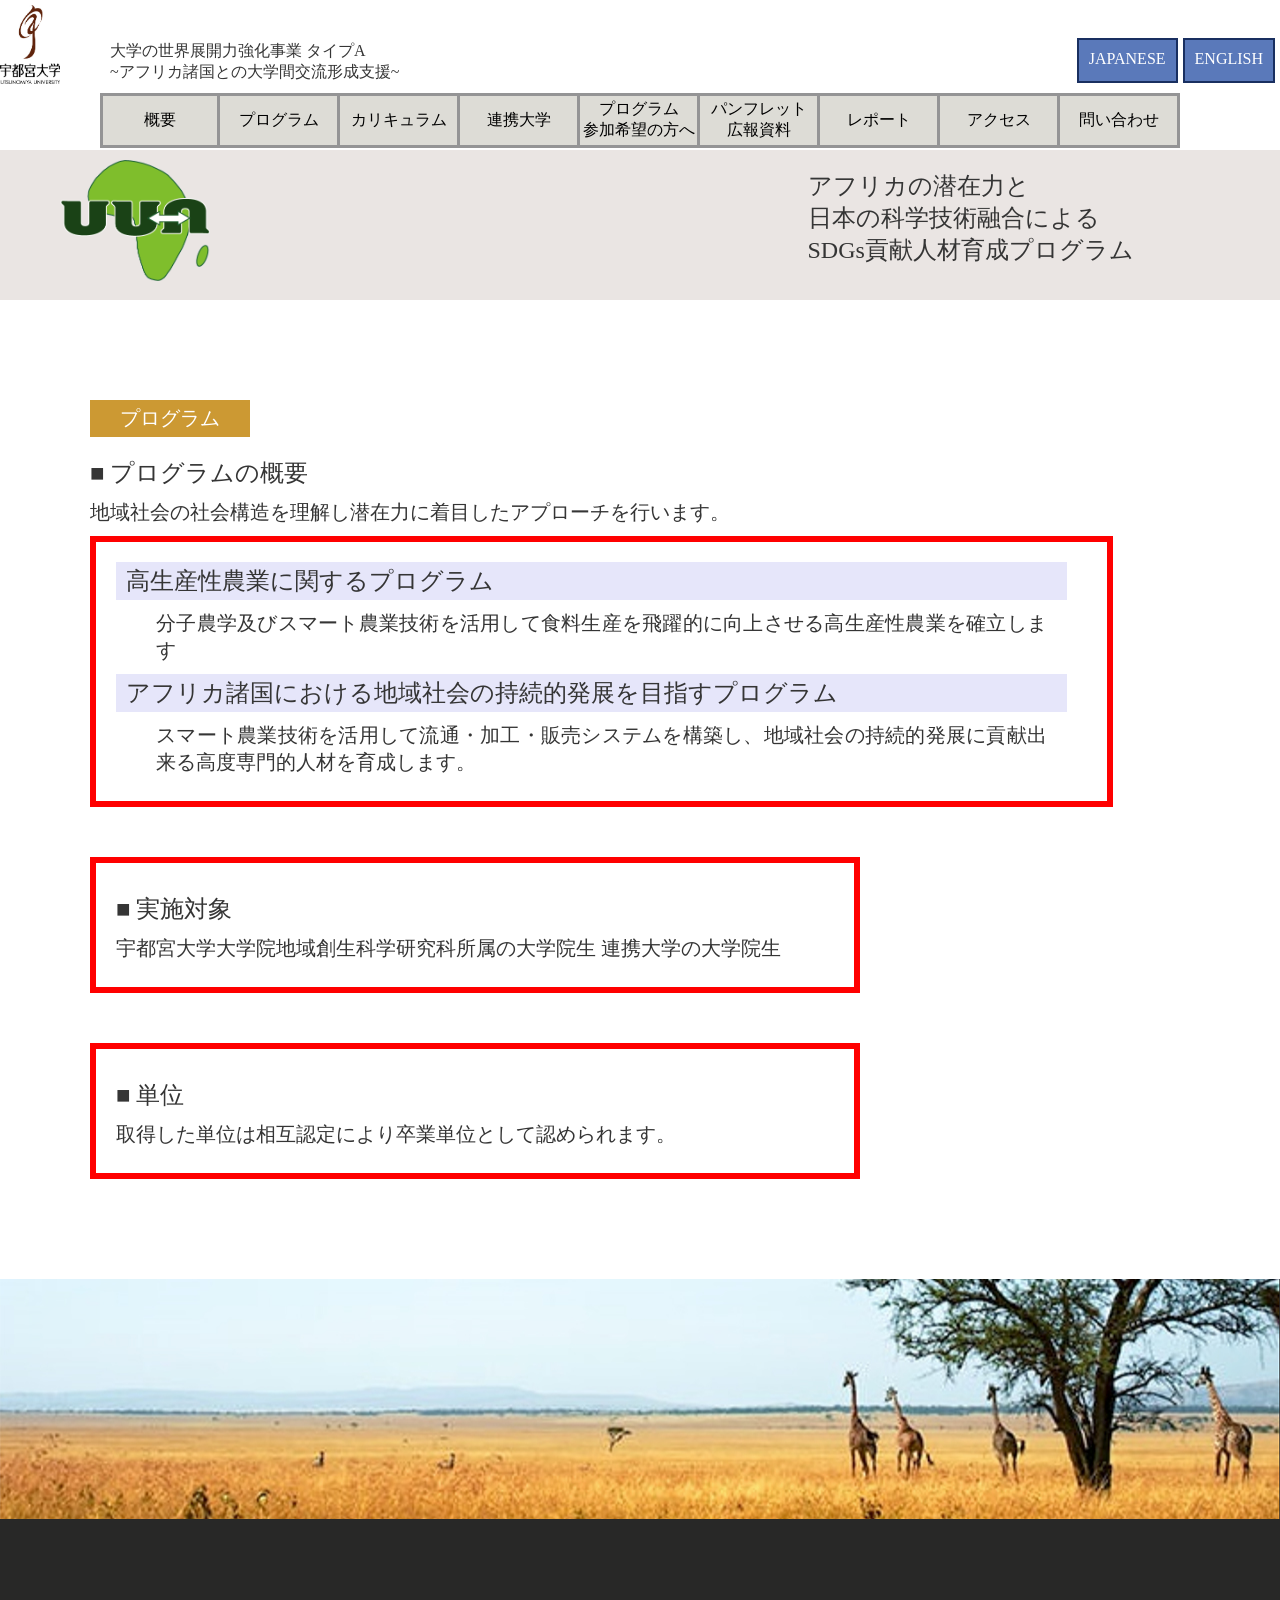
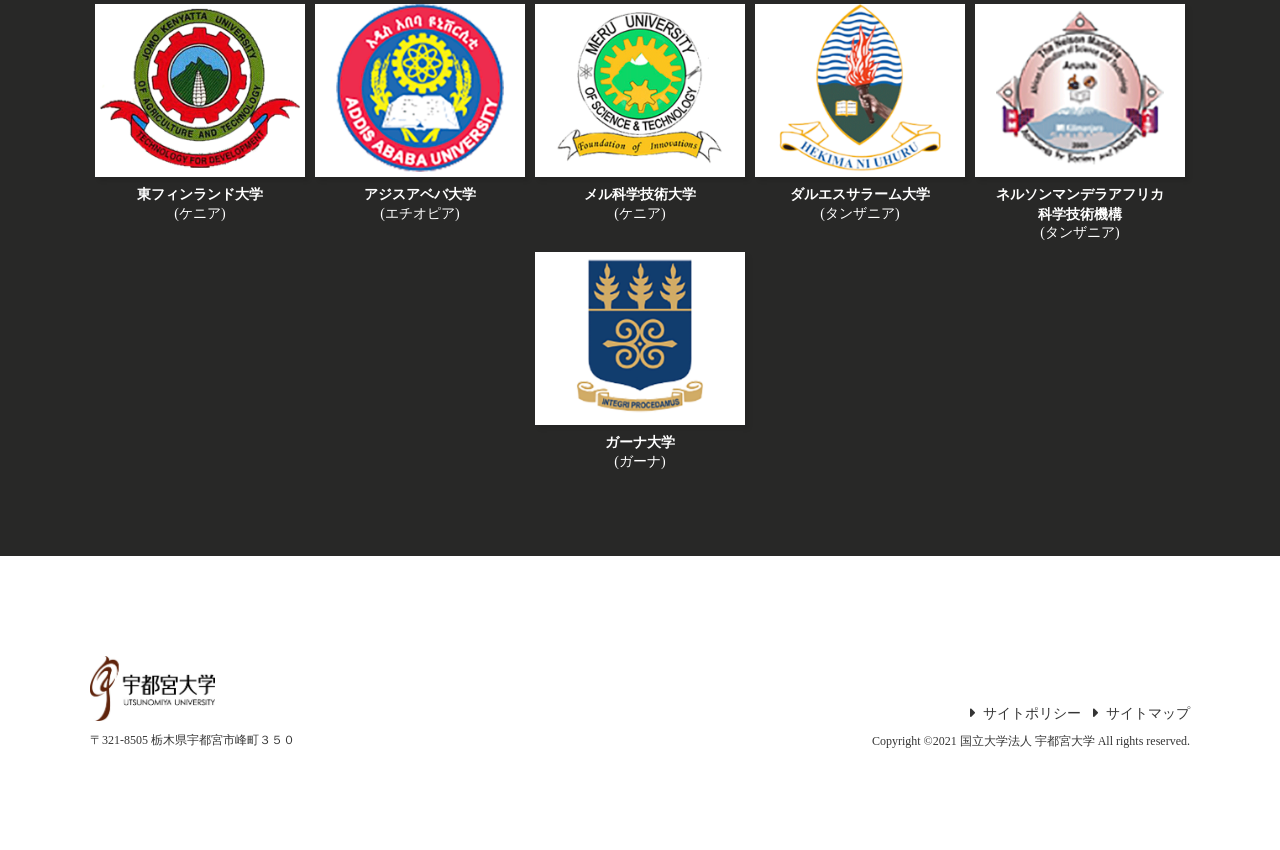
<file: program.html>
<!DOCTYPE html>
<html lang="ja">
  <head>
    <meta charset="UTF-8" />
    <meta name="viewport" content="width=device-width, initial-scale=1.0" />
    <title>宇都宮大学-プログラム</title>
    <link rel="stylesheet" href="./assets/styles/style.css" />
    <link rel="stylesheet" href="https://maxcdn.bootstrapcdn.com/font-awesome/4.4.0/css/font-awesome.min.css">
    <script src="//code.jquery.com/jquery-2.2.4.min.js"></script>
    <script src="./assets/js/main.js" defer></script>
  </head>
  <body>
    <header id="header"></header>
    <section id="program" class="program container">
      <h2 class="c_title_l">プログラム</h2>
      <h3 class="c_title_m">■ プログラムの概要</h3>
      <p>地域社会の社会構造を理解し潜在力に着目したアプローチを行います。</p>
      <div class="program_item01 c_border">
        <h4 class="c_title_s01">高生産性農業に関するプログラム</h4>
        <p>
          分子農学及びスマート農業技術を活用して食料生産を飛躍的に向上させる高生産性農業を確立します
        </p>
        <h4 class="c_title_s01">
          アフリカ諸国における地域社会の持続的発展を目指すプログラム
        </h4>
        <p>
          スマート農業技術を活用して流通・加工・販売システムを構築し、地域社会の持続的発展に貢献出来る高度専門的人材を育成します。
        </p>
      </div>
      <div class="program_item02 c_border">
        <h3 class="c_title_m">■ 実施対象</h3>
        <p>
          宇都宮大学大学院地域創生科学研究科所属の大学院生 連携大学の大学院生
        </p>
      </div>
      <div class="program_item02 c_border">
        <h3 class="c_title_m">■ 単位</h3>
        <p>取得した単位は相互認定により卒業単位として認められます。</p>
      </div>
    </section>
    <footer id="footer"></footer>
  </body>
</html>
</file>
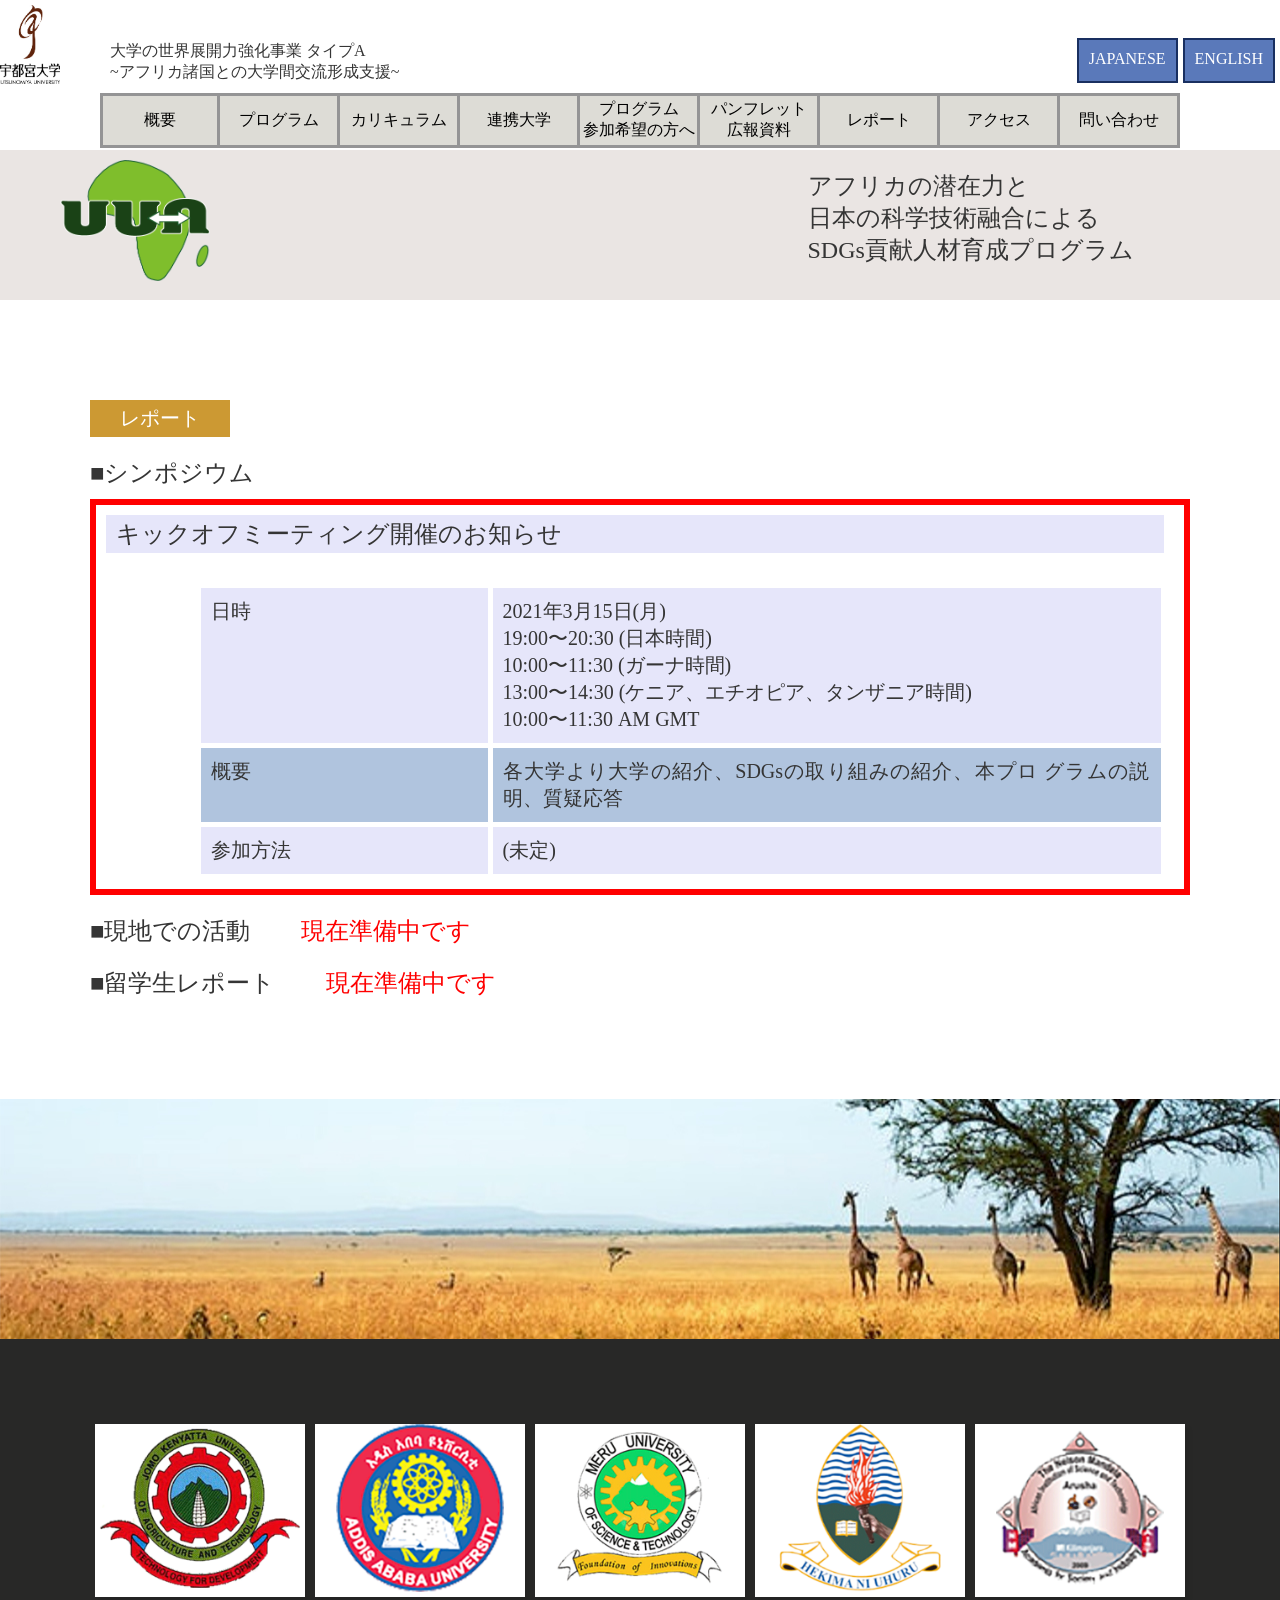
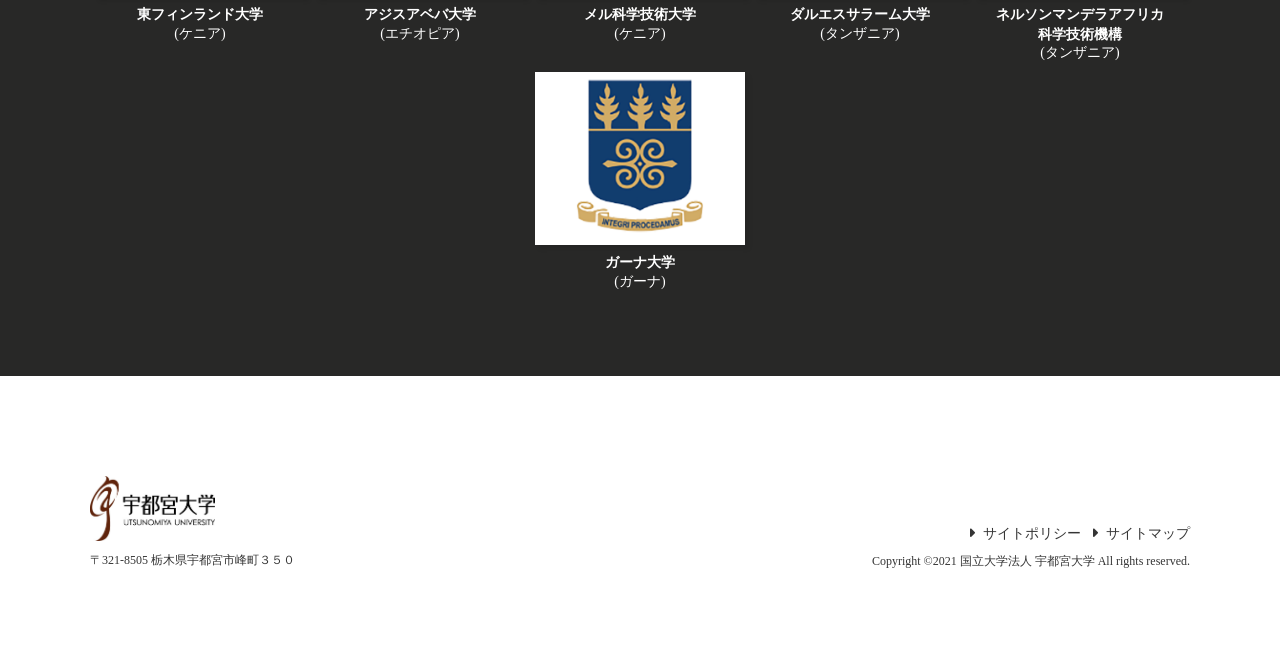
<file: report.html>
<!DOCTYPE html>
<html lang="ja">
  <head>
    <meta charset="UTF-8" />
    <meta name="viewport" content="width=device-width, initial-scale=1.0" />
    <title>宇都宮大学-レポート</title>
    <link rel="stylesheet" href="./assets/styles/style.css" />
    <link rel="stylesheet" href="https://maxcdn.bootstrapcdn.com/font-awesome/4.4.0/css/font-awesome.min.css">
    <script src="//code.jquery.com/jquery-2.2.4.min.js"></script>
    <script src="./assets/js/main.js" defer></script>
  </head>
  <body>
    <header id="header"></header>
    <section id="report" class="report container">
      <h2 class="c_title_l">レポート</h2>
      <h3 class="c_title_m">■シンポジウム</h3>
      <div class="report_item c_border">
        <h4 class="c_title_s01">キックオフミーティング開催のお知らせ</h4>
        <table class="report_item_table">
          <tr>
            <td>日時</td>
            <td>
              <ul>
                <li>2021年3月15日(月)</li>
                <li>19:00〜20:30 (日本時間)</li>
                <li>10:00〜11:30 (ガーナ時間)</li>
                <li>13:00〜14:30 (ケニア、エチオピア、タンザニア時間)</li>
                <li>10:00〜11:30 AM GMT</li>
              </ul>
            </td>
          </tr>
          <tr>
            <td>概要</td>
            <td>
              <p>
                各大学より大学の紹介、SDGsの取り組みの紹介、本プロ
                グラムの説明、質疑応答
              </p>
            </td>
          </tr>
          <tr>
            <td>参加方法</td>
            <td>(未定)</td>
          </tr>
        </table>
      </div>
      <div class="report_work">
        <h3 class="c_title_m">■現地での活動<span>現在準備中です</span></h3>
      </div>
      <div class="report_foreign_student">
        <h3 class="c_title_m">
          ■留学生レポート<span>現在準備中です</span>
        </h3>
      </div>
    </section>
    <footer id="footer"></footer>
  </body>
</html>
</file>
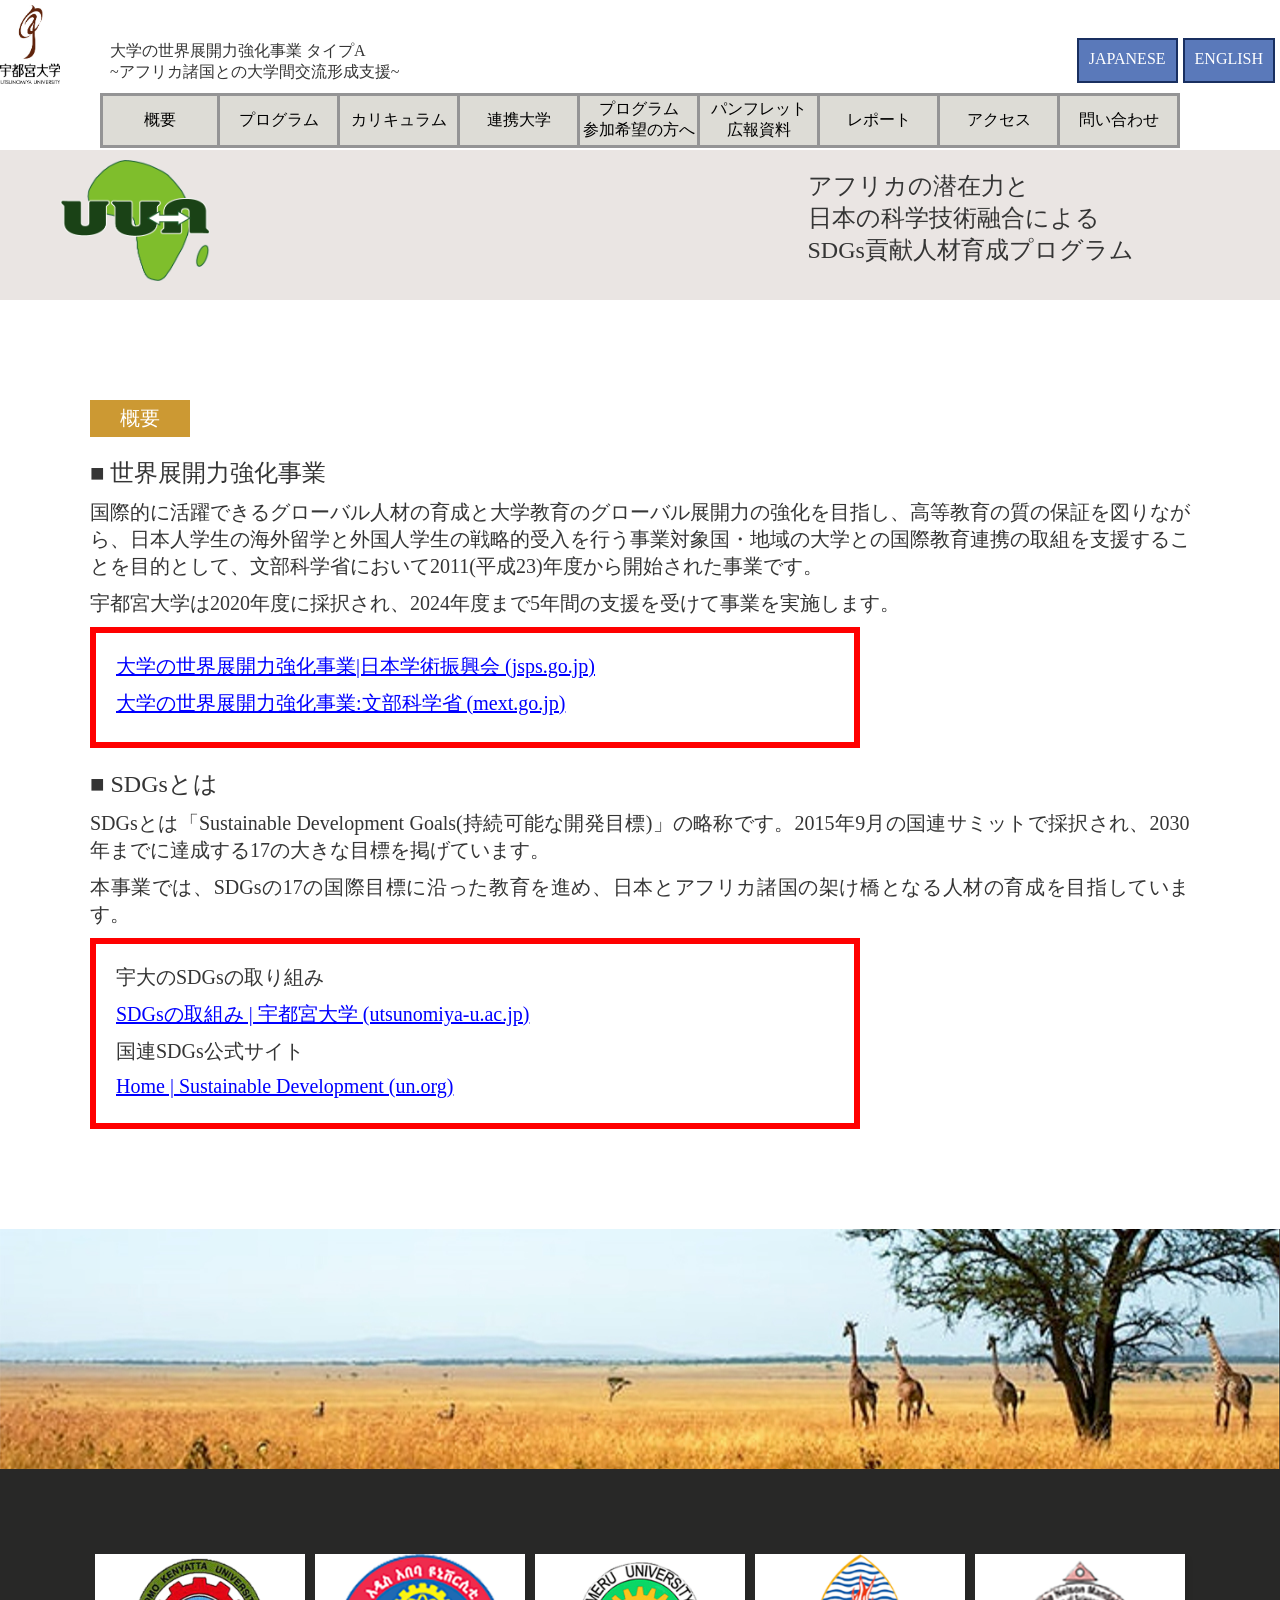
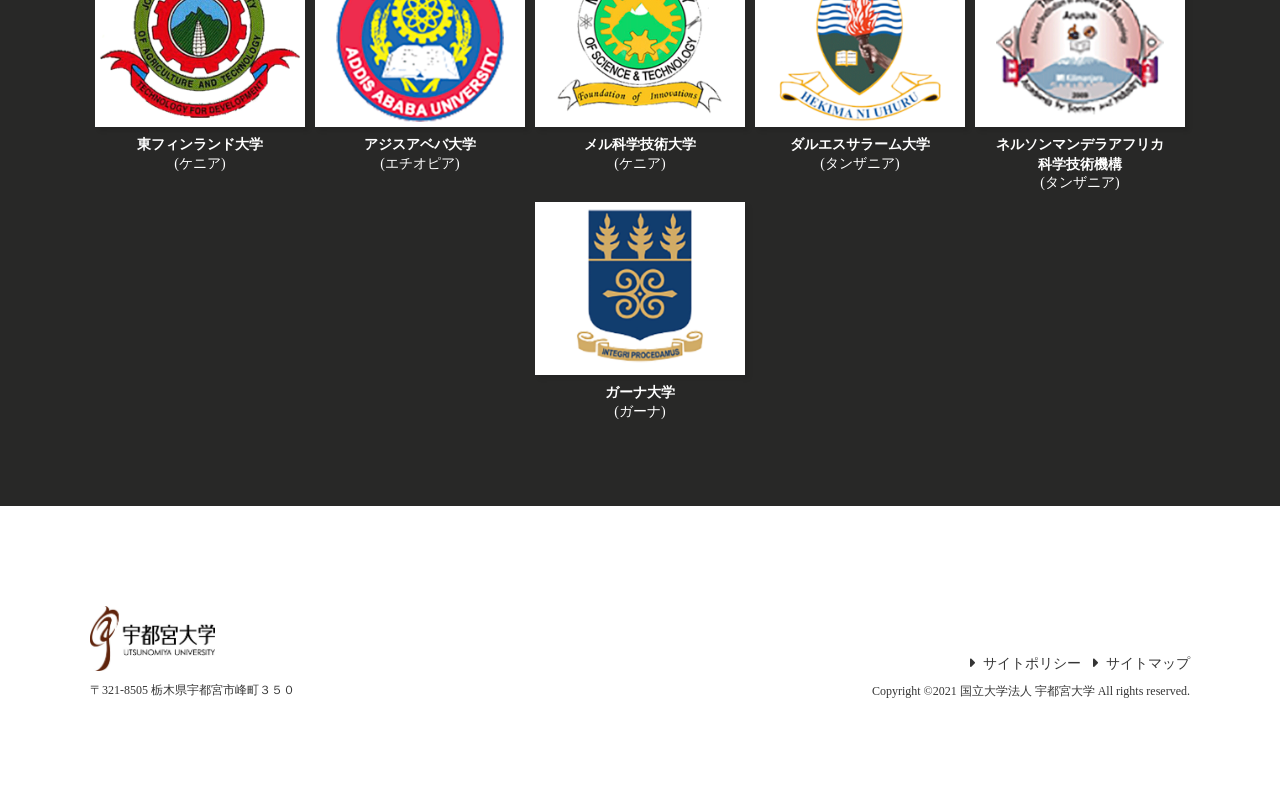
<file: summary.html>
<!DOCTYPE html>
<html lang="ja">
  <head>
    <meta charset="UTF-8" />
    <meta name="viewport" content="width=device-width, initial-scale=1.0" />
    <title>宇都宮大学-概要</title>
    <link rel="stylesheet" href="./assets/styles/style.css" />
    <link rel="stylesheet" href="https://maxcdn.bootstrapcdn.com/font-awesome/4.4.0/css/font-awesome.min.css">
    <script src="//code.jquery.com/jquery-2.2.4.min.js"></script>
    <script src="./assets/js/main.js" defer></script>
  </head>
  <body>
    <header id="header"></header>
    <section id="summary" class="summary container">
      <div>
        <h2 class="c_title_l">概要</h2>
        <h3 class="c_title_m">■ 世界展開力強化事業</h3>
        <p>
          国際的に活躍できるグローバル人材の育成と大学教育のグローバル展開力の強化を目指し、高等教育の質の保証を図りながら、日本人学生の海外留学と外国人学生の戦略的受入を行う事業対象国・地域の大学との国際教育連携の取組を支援することを目的として、文部科学省において2011(平成23)年度から開始された事業です。
        </p>
        <p>
          宇都宮大学は2020年度に採択され、2024年度まで5年間の支援を受けて事業を実施します。
        </p>
        <ul class="c_border">
          <li>
            <a href="#">大学の世界展開力強化事業|日本学術振興会 (jsps.go.jp)</a>
          </li>
          <li>
            <a href="#">大学の世界展開力強化事業:文部科学省 (mext.go.jp)</a>
          </li>
        </ul>
      </div>
      <div>
        <h3 class="c_title_m">■ SDGsとは</h3>
        <p>
          SDGsとは「Sustainable Development
          Goals(持続可能な開発目標)」の略称です。2015年9月の国連サミットで採択され、2030
          年までに達成する17の大きな目標を掲げています。
        </p>
        <p>
          本事業では、SDGsの17の国際目標に沿った教育を進め、日本とアフリカ諸国の架け橋となる人材の育成を目指しています。
        </p>
        <ul class="c_border">
          <li>
            <p>宇大のSDGsの取り組み</p>
            <a href="#">SDGsの取組み | 宇都宮大学 (utsunomiya-u.ac.jp)</a>
          </li>
          <li>
            <p>国連SDGs公式サイト</p>
            <a href="#">Home | Sustainable Development (un.org)</a>
          </li>
        </ul>
      </div>
    </section>
    <footer id="footer"></footer>
  </body>
</html>
</file>
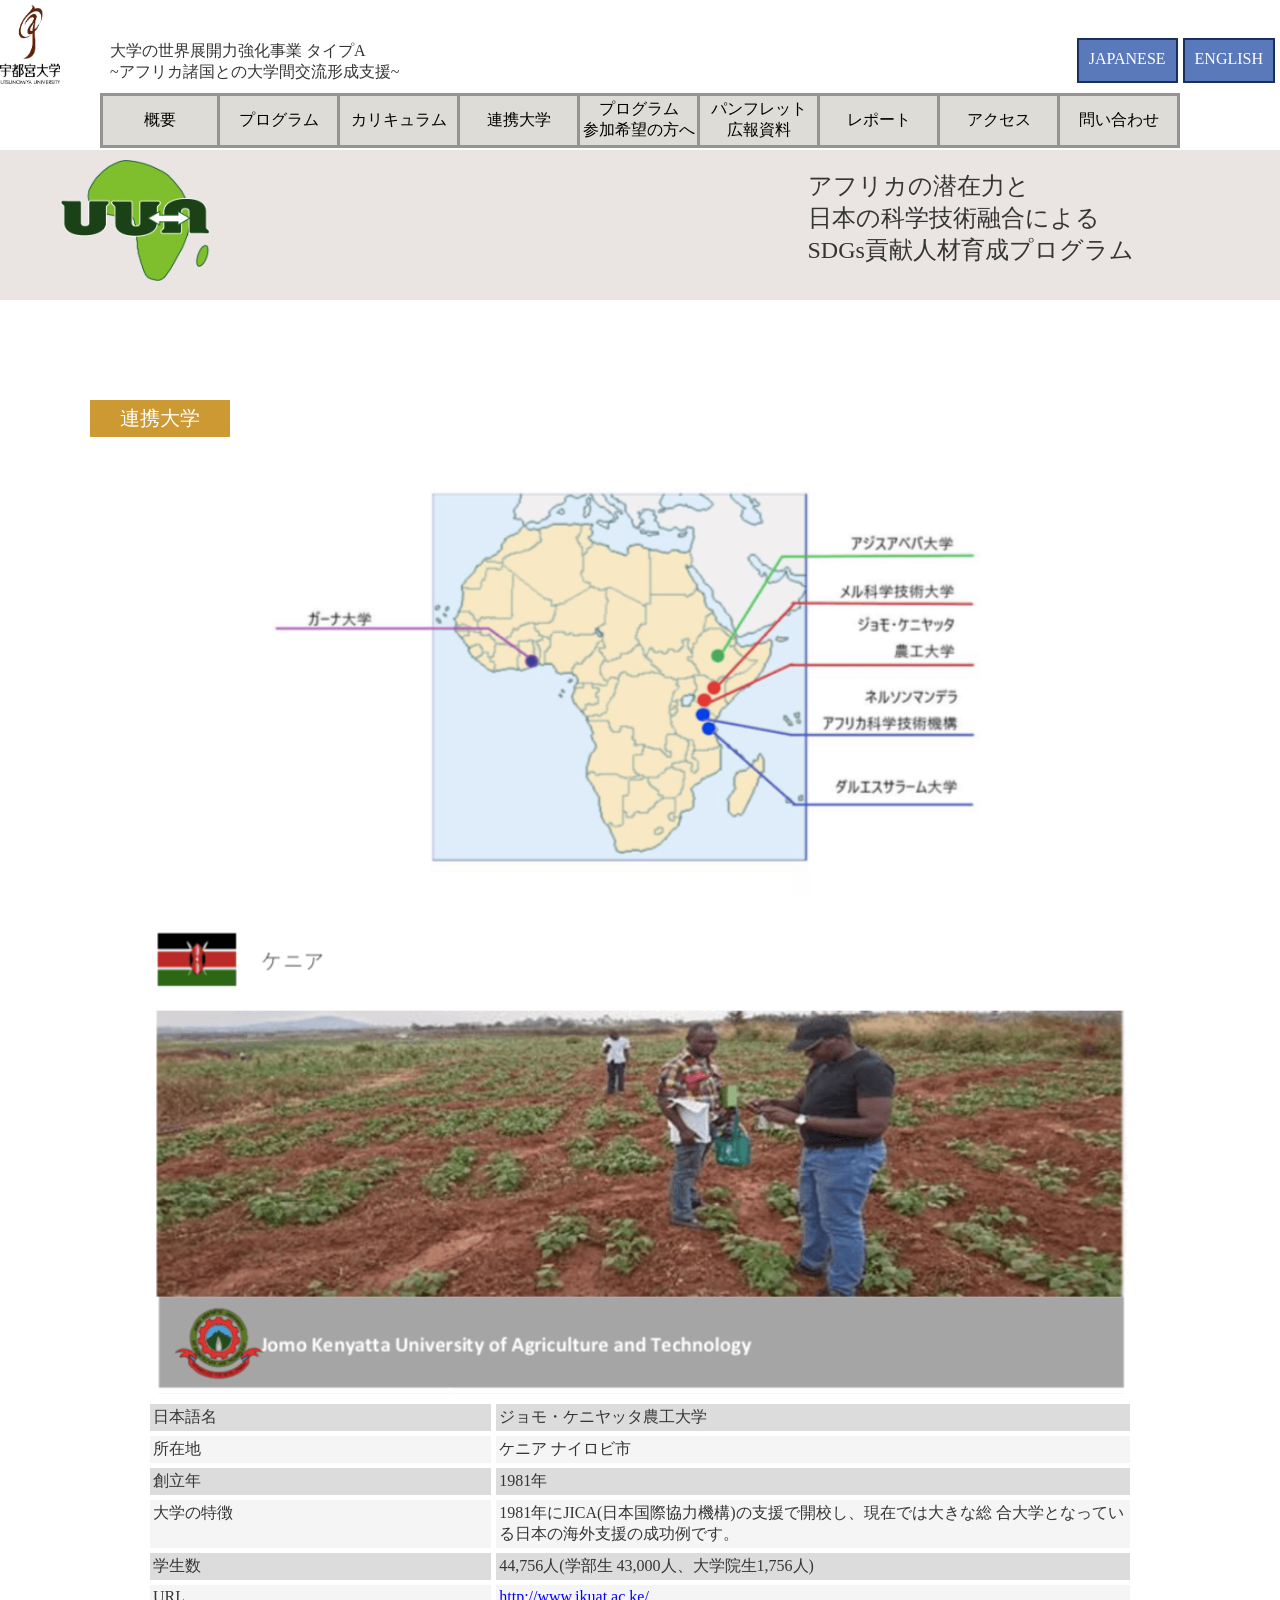
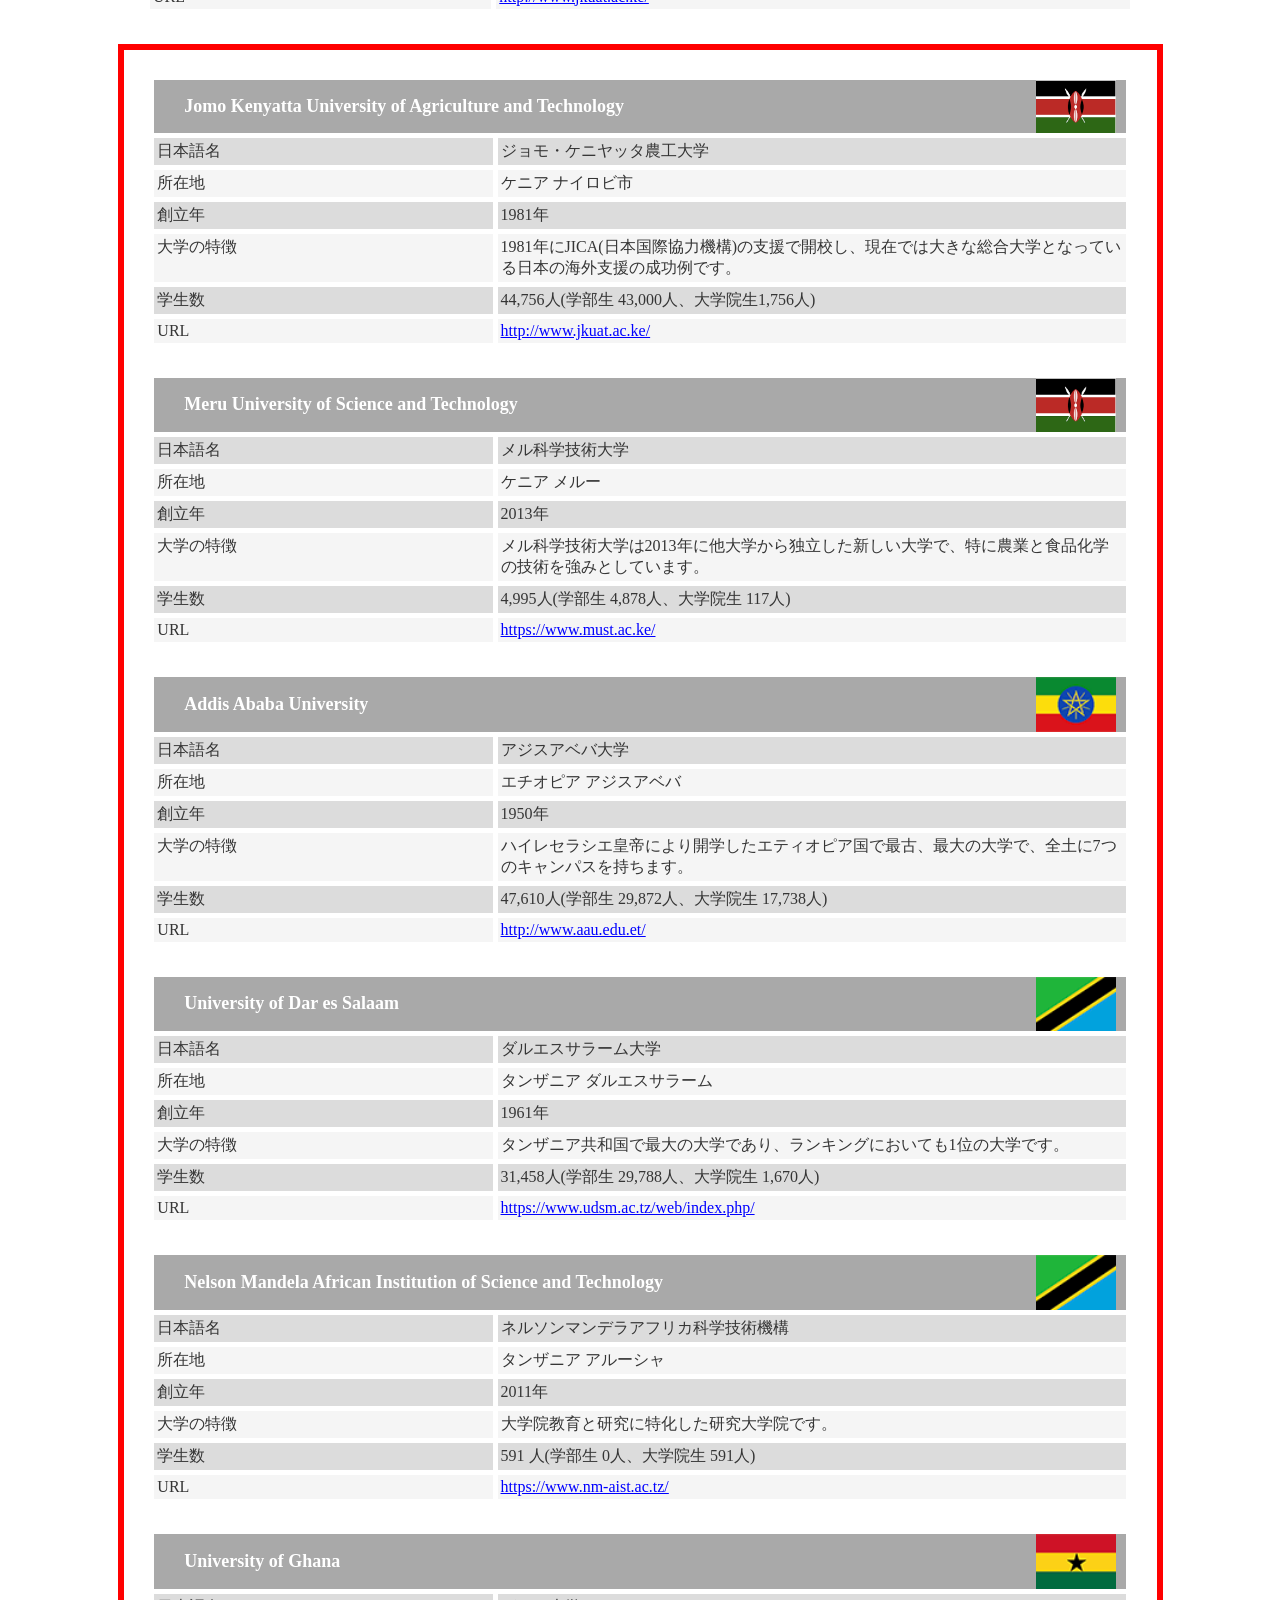
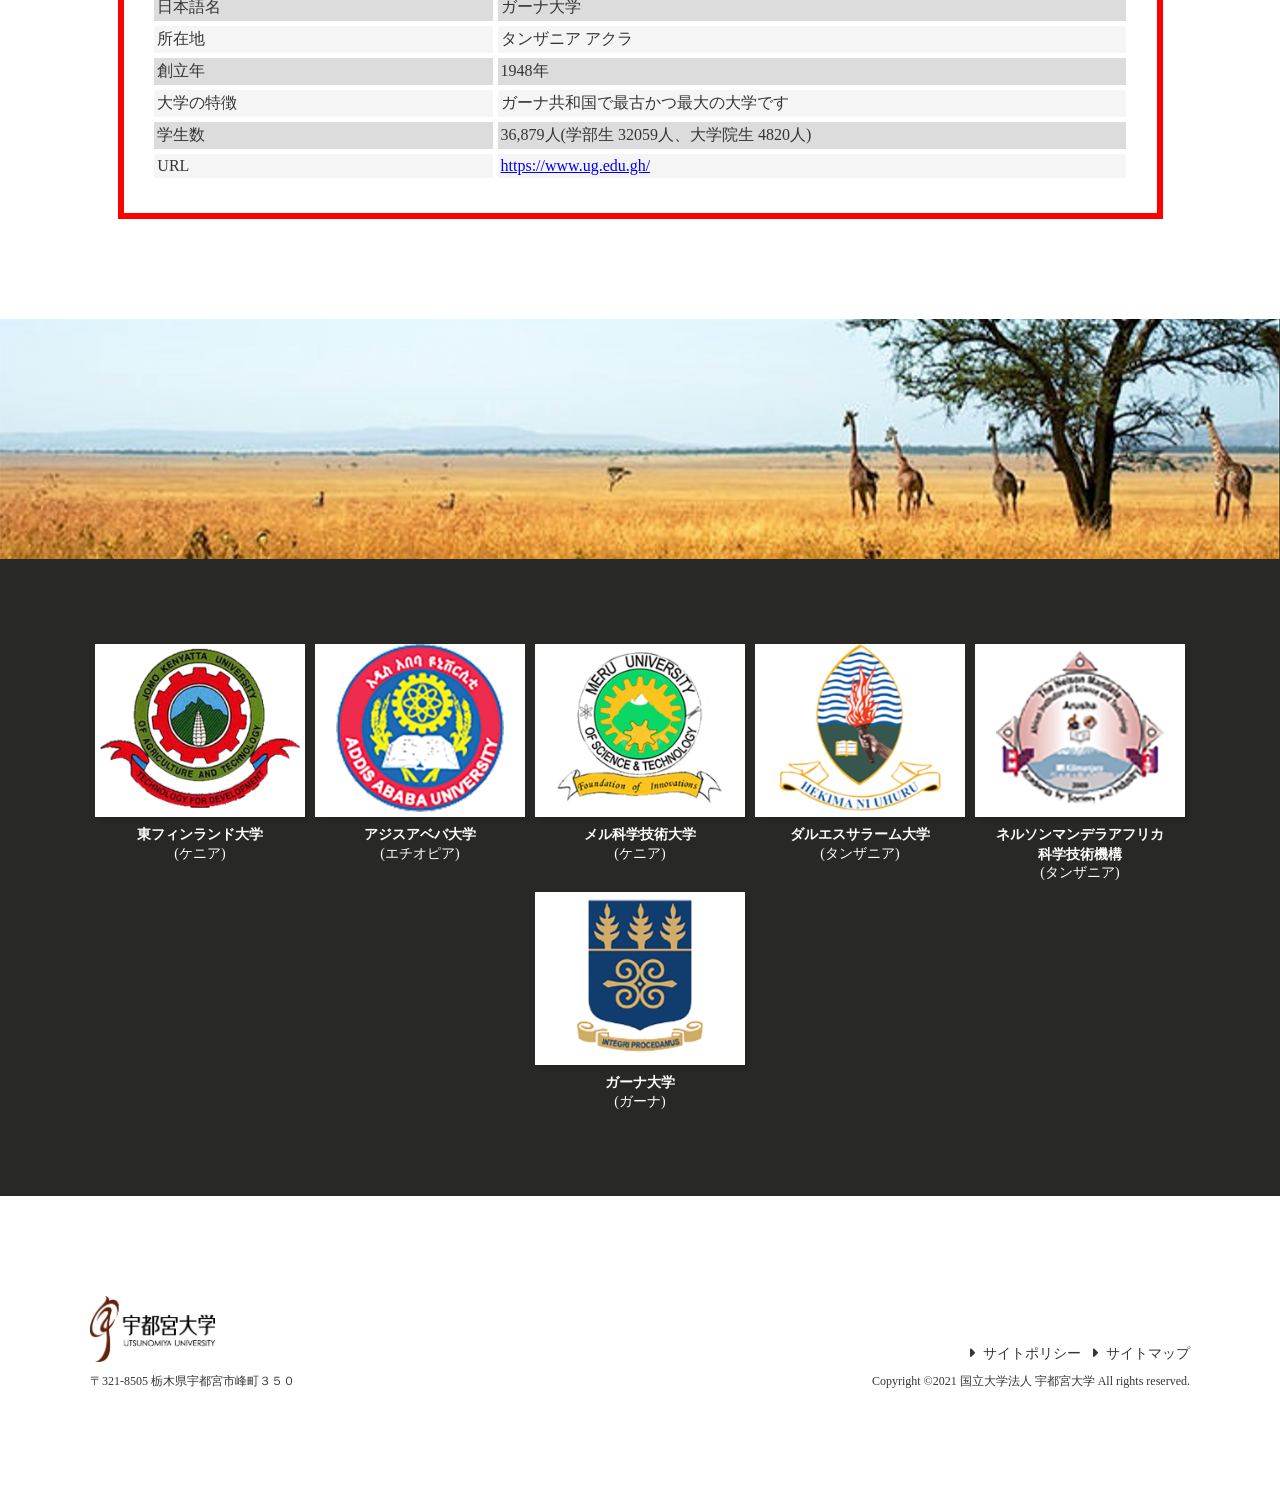
<file: university.html>
<!DOCTYPE html>
<html lang="ja">
  <head>
    <meta charset="UTF-8" />
    <meta name="viewport" content="width=device-width, initial-scale=1.0" />
    <title>宇都宮大学-連携大学</title>
    <link rel="stylesheet" href="./assets/styles/style.css" />
    <link rel="stylesheet" href="https://maxcdn.bootstrapcdn.com/font-awesome/4.4.0/css/font-awesome.min.css">
    <script src="//code.jquery.com/jquery-2.2.4.min.js"></script>
    <script src="./assets/js/main.js" defer></script>
  </head>
  <body>
    <header id="header"></header>
    <section id="university" class="university container">
      <h2 class="c_title_l">連携大学</h2>
      <figure class="university_place">
        <img src="./assets/img/uni.png" alt="連携大学所在地" />
      </figure>
      <div class="university_partner">
        <figure class="university_partner_img">
          <img src="./assets/img/kenya.png" alt="連携大学" />
        </figure>
        <table class="university_partner_table">
          <tr>
            <td>日本語名</td>
            <td>ジョモ・ケニヤッタ農工大学</td>
          </tr>
          <tr>
            <td>所在地</td>
            <td>ケニア ナイロビ市</td>
          </tr>
          <tr>
            <td>創立年</td>
            <td>1981年</td>
          </tr>
          <tr>
            <td>大学の特徴</td>
            <td>
              1981年にJICA(日本国際協力機構)の支援で開校し、現在では大きな総
              合大学となっている日本の海外支援の成功例です。
            </td>
          </tr>
          <tr>
            <td>学生数</td>
            <td>44,756人(学部生 43,000人、大学院生1,756人)</td>
          </tr>
          <tr>
            <td>URL</td>
            <td>
              <a href="http://www.jkuat.ac.ke/" target="_blank">
                http://www.jkuat.ac.ke/</a
              >
            </td>
          </tr>
        </table>
      </div>

      <div class="university_items c_border">
        <div class="university_item">
          <div class="university_name c_flex">
            <h3>Jomo Kenyatta University of Agriculture and Technology</h3>
            <img src="./assets/img/kenya-flag.png" alt="ケニア国旗" />
          </div>
          <table class="university_item_table">
            <tr>
              <td>日本語名</td>
              <td>ジョモ・ケニヤッタ農工大学</td>
            </tr>
            <tr>
              <td>所在地</td>
              <td>ケニア ナイロビ市</td>
            </tr>
            <tr>
              <td>創立年</td>
              <td>1981年</td>
            </tr>
            <tr>
              <td>大学の特徴</td>
              <td>
                1981年にJICA(日本国際協力機構)の支援で開校し、現在では大きな総合大学となっている日本の海外支援の成功例です。
              </td>
            </tr>
            <tr>
              <td>学生数</td>
              <td>44,756人(学部生 43,000人、大学院生1,756人)</td>
            </tr>
            <tr>
              <td>URL</td>
              <td>
                <a href="http://www.jkuat.ac.ke/" target="_blank">
                  http://www.jkuat.ac.ke/</a
                >
              </td>
            </tr>
          </table>
        </div>
        <div class="university_item">
          <div class="university_name c_flex">
            <h3>Meru University of Science and Technology</h3>
            <img src="./assets/img/kenya-flag.png" alt="ケニア国旗" />
          </div>
          <table class="university_item_table">
            <tr>
              <td>日本語名</td>
              <td>メル科学技術大学</td>
            </tr>
            <tr>
              <td>所在地</td>
              <td>ケニア メルー</td>
            </tr>
            <tr>
              <td>創立年</td>
              <td>2013年</td>
            </tr>
            <tr>
              <td>大学の特徴</td>
              <td>
                メル科学技術大学は2013年に他大学から独立した新しい大学で、特に農業と食品化学の技術を強みとしています。
              </td>
            </tr>
            <tr>
              <td>学生数</td>
              <td>4,995人(学部生 4,878人、大学院生 117人)</td>
            </tr>
            <tr>
              <td>URL</td>
              <td>
                <a href=" https://www.must.ac.ke/" target="_blank">
                  https://www.must.ac.ke/</a
                >
              </td>
            </tr>
          </table>
        </div>
        <div class="university_item">
          <div class="university_name c_flex">
            <h3>Addis Ababa University</h3>
            <img src="./assets/img/ethiopia-flag.png" alt="エチオピア国旗" />
          </div>
          <table class="university_item_table">
            <tr>
              <td>日本語名</td>
              <td>アジスアベバ大学</td>
            </tr>
            <tr>
              <td>所在地</td>
              <td>エチオピア アジスアベバ</td>
            </tr>
            <tr>
              <td>創立年</td>
              <td>1950年</td>
            </tr>
            <tr>
              <td>大学の特徴</td>
              <td>
                ハイレセラシエ皇帝により開学したエティオピア国で最古、最大の大学で、全土に7つのキャンパスを持ちます。
              </td>
            </tr>
            <tr>
              <td>学生数</td>
              <td>47,610人(学部生 29,872人、大学院生 17,738人)</td>
            </tr>
            <tr>
              <td>URL</td>
              <td>
                <a href="http://www.aau.edu.et/" target="_blank">
                  http://www.aau.edu.et/</a
                >
              </td>
            </tr>
          </table>
        </div>
        <div class="university_item">
          <div class="university_name c_flex">
            <h3>University of Dar es Salaam</h3>
            <img src="./assets/img/tanzania-flag.png" alt="タンザニア国旗" />
          </div>
          <table class="university_item_table">
            <tr>
              <td>日本語名</td>
              <td>ダルエスサラーム大学</td>
            </tr>
            <tr>
              <td>所在地</td>
              <td>タンザニア ダルエスサラーム</td>
            </tr>
            <tr>
              <td>創立年</td>
              <td>1961年</td>
            </tr>
            <tr>
              <td>大学の特徴</td>
              <td>
                タンザニア共和国で最大の大学であり、ランキングにおいても1位の大学です。
              </td>
            </tr>
            <tr>
              <td>学生数</td>
              <td>31,458人(学部生 29,788人、大学院生 1,670人)</td>
            </tr>
            <tr>
              <td>URL</td>
              <td>
                <a href="https://www.udsm.ac.tz/web/index.php/" target="_blank">
                  https://www.udsm.ac.tz/web/index.php/</a
                >
              </td>
            </tr>
          </table>
        </div>
        <div class="university_item">
          <div class="university_name c_flex">
            <h3>
              Nelson Mandela African Institution of Science and Technology
            </h3>
            <img src="./assets/img/tanzania-flag.png" alt="タンザニア国旗" />
          </div>
          <table class="university_item_table">
            <tr>
              <td>日本語名</td>
              <td>ネルソンマンデラアフリカ科学技術機構</td>
            </tr>
            <tr>
              <td>所在地</td>
              <td>タンザニア アルーシャ</td>
            </tr>
            <tr>
              <td>創立年</td>
              <td>2011年</td>
            </tr>
            <tr>
              <td>大学の特徴</td>
              <td>大学院教育と研究に特化した研究大学院です。</td>
            </tr>
            <tr>
              <td>学生数</td>
              <td>591 人(学部生 0人、大学院生 591人)</td>
            </tr>
            <tr>
              <td>URL</td>
              <td>
                <a href="https://www.nm-aist.ac.tz/" target="_blank">
                  https://www.nm-aist.ac.tz/</a
                >
              </td>
            </tr>
          </table>
        </div>
        <div class="university_item">
          <div class="university_name c_flex">
            <h3>University of Ghana</h3>
            <img src="./assets/img/ghana-flag.png" alt="ガーナ国旗" />
          </div>
          <table class="university_item_table">
            <tr>
              <td>日本語名</td>
              <td>ガーナ大学</td>
            </tr>
            <tr>
              <td>所在地</td>
              <td>タンザニア アクラ</td>
            </tr>
            <tr>
              <td>創立年</td>
              <td>1948年</td>
            </tr>
            <tr>
              <td>大学の特徴</td>
              <td>ガーナ共和国で最古かつ最大の大学です</td>
            </tr>
            <tr>
              <td>学生数</td>
              <td>36,879人(学部生 32059人、大学院生 4820人)</td>
            </tr>
            <tr>
              <td>URL</td>
              <td>
                <a href="https://www.ug.edu.gh/" target="_blank">
                  https://www.ug.edu.gh/</a
                >
              </td>
            </tr>
          </table>
        </div>
      </div>
    </section>
    <footer id="footer"></footer>
  </body>
</html>
</file>
<file: assets/styles/style.css>
@charset "UTF-8";
@import url("reset/reset.css");
html {
  font-size: 20px;
  color: #353535;
}

.container {
  max-width: 1100px;
  margin: 100px auto;
}

.c_title_l {
  display: inline-block;
  padding: 5px 30px;
  background-color: #cc9933;
  color: #ffffff;
}

.c_title_m {
  margin-top: 20px;
  margin-bottom: 10px;
  font-size: 1.2rem;
}

.c_title_s01 {
  background-color: #e6e6fa;
  font-size: 1.2rem;
  padding: 3px 10px;
  margin-right: 20px;
}

.c_title_s02 {
  background-color: #b0c4de;
  font-size: 1.2rem;
  padding: 3px 10px;
  margin-right: 20px;
}

.c_flex {
  display: flex;
}

.c_border {
  border: 6px solid #ff0000;
}

a {
  cursor: pointer;
  word-break: break-all;
}

a:link,
a:visited {
  color: #0000ff;
}

a:hover {
  color: #ff0000;
}

p {
  text-align: justify;
}

.english p {
  text-align: left;
}

@media screen and (min-width: 520px) and (max-width: 959px) {
  html {
    font-size: 18px;
  }

  .container {
    margin: 80px 30px;
  }

  .c_title_m {
    font-size: 1rem;
  }

  .c_title_s01 {
    background-color: #e6e6fa;
    font-size: 1rem;
    padding: 3px 10px;
    margin-right: 20px;
  }

  .c_title_s02 {
    background-color: #b0c4de;
    font-size: 1rem;
    padding: 3px 10px;
    margin-right: 20px;
  }
}
@media screen and (max-width: 519px) {
  html {
    font-size: 18px;
  }

  .container {
    margin: 50px 15px;
  }

  .c_title_m {
    font-size: 1rem;
  }

  .c_title_s01 {
    font-size: 1rem;
    margin-right: 10px;
  }

  .c_title_s02 {
    font-size: 1rem;
  }
}
.header_fixed {
  position: fixed;
  right: 0;
  left: 0;
  top: 0;
  z-index: 10;
  font-size: 0.8rem;
  background-color: #ffffff;
}
.header_area {
  padding: 5px 0;
  margin: 0 auto;
  justify-content: left;
}
.header_area img {
  width: 60px;
}
.header_area_name {
  margin: auto 0 5px 50px;
}
.header_area_lang {
  margin: auto 0 5px auto;
  height: 45px;
}
.header_area_lang li {
  border: 2px solid #192f60;
  background-color: #5a79ba;
  margin-right: 5px;
  padding: 10px;
}
.header_area_lang a {
  text-decoration: none;
  color: #ffffff;
}
.header_nav ul {
  justify-content: center;
}
.header_nav li {
  width: 120px;
  height: 55px;
  border: 3px solid #949495;
  background-color: #dddcd6;
  text-align: center;
  display: table;
}
.header_nav li + li {
  border-left: none;
}
.header_nav a {
  text-decoration: none;
  color: black;
  display: table-cell;
  vertical-align: middle;
}
.header_logo {
  justify-content: space-between;
  margin-top: 150px;
  height: 150px;
  padding: 10px 70px 10px 60px;
  background-color: #eae5e3;
}
.header_logo img {
  width: 150px;
}
.header_logo h2 {
  width: 35%;
  margin-top: 10px;
  font-size: 1.2rem;
}

.header-english_list {
  font-size: 0.5rem;
}
.header-english h2 {
  width: 40%;
  margin-top: 5px;
  font-size: 1rem;
}

@media screen and (min-width: 520px) and (max-width: 959px) {
  .header_area_name {
    font-size: 0.7rem;
  }
  .header_area_lang {
    height: 40px;
    font-size: 0.6rem;
  }
  .header_logo {
    height: 250px;
  }
  .header_logo img {
    width: 200px;
  }
  .header_logo h2 {
    width: 45%;
    margin-top: 30px;
    font-size: 1rem;
  }

  .header-english_area_name {
    font-size: 0.6rem;
  }
  .header-english h2 {
    font-size: 0.8rem;
  }
}
@media screen and (max-width: 519px) {
  .header_area_name {
    margin: auto 0 5px 10px;
    font-size: 0.6rem;
  }
  .header_area_lang {
    height: 35px;
    font-size: 0.5rem;
  }
  .header_logo {
    height: 200px;
  }
  .header_logo img {
    width: 150px;
  }
  .header_logo h2 {
    width: 50%;
    margin-top: 10px;
    font-size: 0.8rem;
  }

  .header-english_area_name {
    font-size: 0.6rem;
  }
  .header-english h2 {
    font-size: 0.8rem;
  }
}

.footer .parallax {
  background-image: url(../img/parallax.jpg);
  height: 240px;
  background-size: cover;
  background-repeat: no-repeat;
  background-position: center top -500.773px;
  -webkit-transition-property: background-position;
  transition-property: background-position;
}

.footer .margin-no-top {
  margin-top: 0%;
}

.footer .bg-black {
  background: #282827;
}
.footer a {
  text-decoration: none;
}
.footer_area img {
  width: 60px;
}
.footer .banners {
  max-width: none;
  flex-direction: row;
  flex-wrap: wrap;
  justify-content: center;
  align-items: flex-start;
  padding: 80px 0 80px;
}
.footer .banners .banner {
  width: 20%;
}
.footer .banners .banner a {
  display: block;
  margin: 5px;
  text-align: center;
  color: #fff;
}
.footer .banners .banner a .img {
  background-color: #fff;
  margin-bottom: 8px;
  box-shadow: 4px 4px 4px rgba(0, 0, 0, 0.1);
}
.footer .banners .banner a .title {
  font-size: 0.7rem;
  line-height: 1.4em;
  font-weight: 700;
}
.footer .banners .banner a .title-bottom {
  font-size: 0.7rem;
}
.footer .banners .img-fluid {
  max-width: 100%;
  height: auto;
}
.footer .bottom {
  justify-content: space-between;
}
.footer .bottom_left .logo {
  margin-bottom: 3%;
}
.footer .bottom_left .logo img {
  width: 125px;
}
.footer .bottom_left .addr {
  font-size: 0.6em;
}
.footer .bottom_right {
  width: 500px;
}
.footer .bottom_right nav#nav-footer {
  margin-top: 49px;
  margin-bottom: 10px;
  text-align: right;
  font-size: 0.7rem;
}
.footer .bottom_right nav#nav-footer ul {
  justify-content: flex-end;
}
.footer .bottom_right nav#nav-footer ul li a {
  padding-left: 12px;
  color: #353535;
}
.footer .bottom_right nav#nav-footer ul li a:before {
  content: "\f0da";
  font-family: FontAwesome;
  font-weight: 900;
  margin-right: 8px;
}
.footer .bottom .copyright {
  text-align: right;
  font-size: 0.6em;
}
.footer .bottom .copyright br {
  display: none;
}

@media screen and (min-width: 520px) and (max-width: 959px) {
  .footer .banners .banner {
    max-width: none;
    width: 33.3333%;
    margin: 0;
  }
  .footer_right .copyright {
    text-align: left;
  }
  .footer_right .copyright br {
    display: unset;
  }
}
@media screen and (max-width: 519px) {
  .footer .parallax {
    height: 160px;
    background-size: 220%;
    background-position: center top -0.773px;
  }
  .footer .banners .banner {
    max-width: 280px;
    margin: auto;
    width: 100%;
  }
  .footer .bottom {
    flex-wrap: wrap;
  }
  .footer .bottom_left {
    width: 100%;
    margin-bottom: 5%;
  }
  .footer .bottom_right {
    width: 100%;
  }
  .footer .bottom_right nav#nav-footer {
    text-align: left;
    margin-bottom: 10px;
    margin-top: unset;
  }
  .footer .bottom_right nav#nav-footer ul {
    display: table-cell;
  }
  .footer .bottom_right .copyright {
    text-align: left;
  }
  .footer .bottom_right .copyright br {
    display: unset;
  }
}
.objective {
  justify-content: space-between;
}
.objective h3 {
  margin-top: 20px;
}
.objective_left {
  width: calc(50% - 30px);
}
.objective_left p {
  font-size: 0.8rem;
  text-align: left;
}
.objective_text {
  margin-top: 10px;
  padding: 20px 20px;
}
.objective_text p {
  font-size: 0.9rem;
}
.objective_right {
  width: calc(50% - 30px);
}
.objective_right ul {
  margin-top: 20px;
  min-height: 410px;
  padding: 10px;
  border: 2px solid #000000;
}
.objective_right li {
  margin-bottom: 10px;
}
.objective_right li p {
  font-size: 0.8rem;
}

@media screen and (max-width: 519px) {
  .objective {
    display: block;
  }
  .objective_left {
    width: 100%;
  }
  .objective_right {
    width: 100%;
    margin-top: 30px;
  }
}
.summary p {
  margin-bottom: 10px;
}
.summary ul {
  width: 70%;
  padding: 20px 20px 15px;
}
.summary li {
  margin-bottom: 10px;
}

@media screen and (max-width: 519px) {
  .summary ul {
    width: 80%;
    margin: 40px auto;
  }
}
.program p {
  margin-bottom: 10px;
}
.program_item01 {
  width: 93%;
  padding: 20px 20px 15px;
}
.program_item01 h4 {
  margin-bottom: 10px;
}
.program_item01 p {
  margin: 10px 40px;
}
.program_item02 {
  width: 70%;
  padding: 10px 20px 15px;
  margin-top: 50px;
}

@media screen and (max-width: 519px) {
  .program_item01 {
    width: 100%;
    padding: 20px 10px 15px;
  }
  .program_item01 p {
    margin: 10px 20px;
  }
  .program_item02 {
    width: 100%;
  }
}
.curriculum_wrapper {
  margin-top: 20px;
  padding: 10px;
}
.curriculum p {
  margin: 25px 40px;
}
.curriculum ul {
  margin-left: 100px;
}
.curriculum_text {
  padding: 0 50px;
}

@media screen and (min-width: 520px) and (max-width: 959px) {
  .curriculum_text {
    padding: 0;
  }
}
@media screen and (max-width: 519px) {
  .curriculum ul {
    margin-left: 20px;
  }
  .curriculum_text {
    padding: 0;
  }
}
.university_place {
  margin-top: 30px;
  text-align: center;
}
.university_place img {
  width: 70%;
}
.university_partner {
  width: 90%;
  margin: 0 auto;
}
.university_partner_img img {
  width: 100%;
}
.university_partner_table, .university_item_table {
  margin: 0 auto;
  border-collapse: separate;
  border-spacing: 5px;
  font-size: 0.8rem;
  width: 100%;
}
.university_partner_table td, .university_item_table td {
  padding: 3px;
  background: #f5f5f5;
}
.university_partner_table td:first-child, .university_item_table td:first-child {
  width: 35%;
}
.university_partner_table tr:nth-child(odd) td, .university_item_table tr:nth-child(odd) td {
  background: #dcdcdc;
}
.university_items, .university_item {
  width: 95%;
  margin: 30px auto;
}
.university_name {
  justify-content: space-between;
  align-items: center;
  background-color: #a9a9a9;
  padding: 0 10px 0 30px;
  margin: 30px 5px 0px;
  color: #ffffff;
  font-size: 0.9rem;
  font-weight: bold;
}
.university_name img {
  width: 80px;
}

.university-english_img {
  justify-content: space-between;
  margin-top: 50px;
}
.university-english_img_partner {
  width: calc(50% - 10px);
  margin-top: 50px;
}
.university-english_img_partner img {
  width: 100%;
}
.university-english_img_japan {
  width: calc(50% - 30px);
}
.university-english_img_japan img {
  width: 100%;
}
.university-english span {
  color: red;
}

@media screen and (max-width: 519px) {
  .university_kenya {
    width: 100%;
  }
  .university_items, .university_item {
    width: 100%;
    margin: 30px auto;
  }
  .university_name img {
    width: 60px;
  }
}
.admission {
  width: 95%;
}
.admission_item {
  margin: 30px 0 30px;
}
.admission_item_table {
  margin: 0 auto;
  border-collapse: separate;
  border-spacing: 5px;
  width: 100%;
}
.admission_item_table td {
  padding: 10px;
  background: #b0c4de;
}
.admission_item_table td:first-child {
  width: 35%;
}
.admission_item_table tr:nth-child(odd) td {
  background: #e6e6fa;
}
.admission_item_table_list {
  margin-left: 20px;
  list-style: disc;
}
.admission_item_text p:not(:first-of-type) {
  padding-left: 30px;
}
.admission_application {
  padding: 10px;
}
.admission_application_text {
  margin-left: 100px;
}
.admission_application_text span {
  margin-left: 30px;
  color: red;
}
.admission_faq {
  padding: 10px;
}
.admission_faq_ans {
  padding: 10px;
  margin: 30px 20px 20px 100px;
}
.admission_description p {
  margin-left: 100px;
  color: red;
}

@media screen and (max-width: 519px) {
  .admission_faq_ans {
    margin: 30px 20px 20px 50px;
  }
}
.brochure h3 {
  padding: 10px;
}
.brochure_img {
  margin: 50px;
  text-align: center;
}
.brochure_pdf {
  width: 50%;
  padding: 10px 20px;
}
.brochure_pdf img {
  margin-left: 100px;
}

@media screen and (min-width: 520px) and (max-width: 959px) {
  .brochure_pdf {
    width: 80%;
    margin: 0 auto;
    padding: 10px 20px;
  }
  .brochure_pdf img {
    margin-left: 50px;
  }
}
@media screen and (max-width: 519px) {
  .brochure_img {
    margin: 20px;
  }
  .brochure_pdf {
    width: 100%;
    padding: 10px 20px;
  }
  .brochure_pdf img {
    margin-left: 0px;
  }
}
.report_item {
  padding: 10px 0 10px 10px;
}
.report_item_table {
  margin: 30px 10px 0 90px;
  border-collapse: separate;
  border-spacing: 5px;
  width: 90%;
}
.report_item_table td {
  padding: 10px;
  background: #b0c4de;
}
.report_item_table td:first-child {
  width: 30%;
}
.report_item_table tr:nth-child(odd) td {
  background: #e6e6fa;
}
.report_work span, .report_foreign_student span {
  margin-left: 50px;
  color: red;
}

.report-english_list {
  margin-left: 90px;
}

@media screen and (min-width: 520px) and (max-width: 959px) {
  .report_item_table {
    margin: 30px 10px 0 30px;
  }
}
@media screen and (max-width: 519px) {
  .report_item_table {
    width: 100%;
    margin: 30px 0;
  }
}
.access_img {
  text-align: center;
}
.access_detail {
  margin: 50px 10px;
}
.access_detail h5 {
  text-decoration: underline;
  margin-top: 20px;
}
.access_table td {
  padding-right: 10px;
}
.access p {
  margin: 10px;
}

@media screen and (min-width: 520px) and (max-width: 959px) {
  .access_img {
    text-align: center;
  }
  .access_img img {
    width: 80%;
  }
}
@media screen and (max-width: 519px) {
  .access_img {
    text-align: center;
  }
  .access_img img {
    width: 80%;
  }
}/*# sourceMappingURL=style.css.map */
</file>
